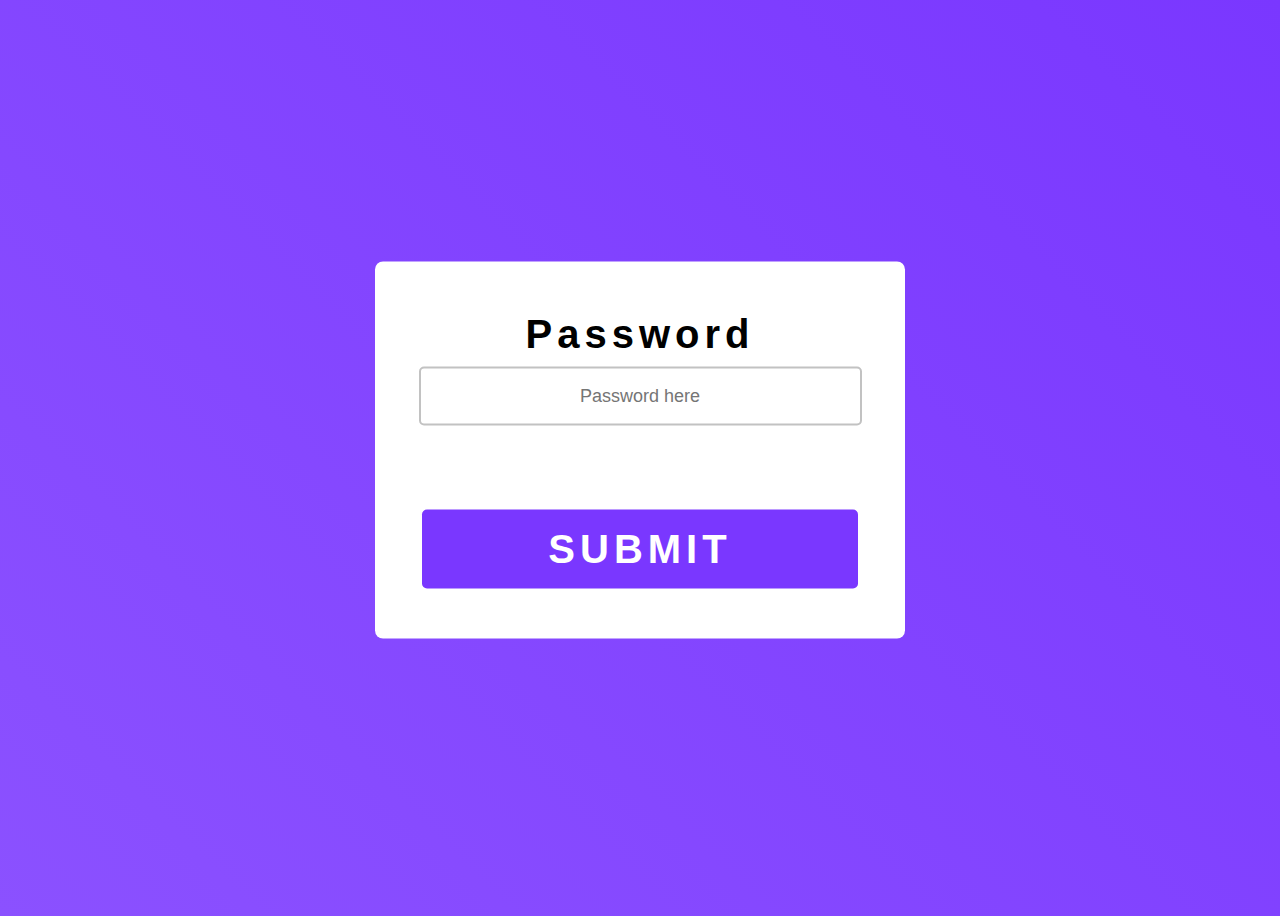
<file: index.html>
<!DOCTYPE html>
<html lang="en">
<head>
    <meta charset="UTF-8">
    <meta name="viewport" content="width=device-width, initial-scale=1.0">
    <title>Authorization Checker</title>
    <link rel="stylesheet" href="style.css">
</head>
<body>
    <form>
        <label for = "password">Password</label>
        <input type ="password" id = "password" required placeholder="Password here"/>
        <h1 id = "message"></h1>
        <p id = "note"></p>
        <input type="button" onclick="check()"  value="SUBMIT"/>
    </form>
    <script src="2FullAuthor.js"></script>
</body>
</html>
</file>
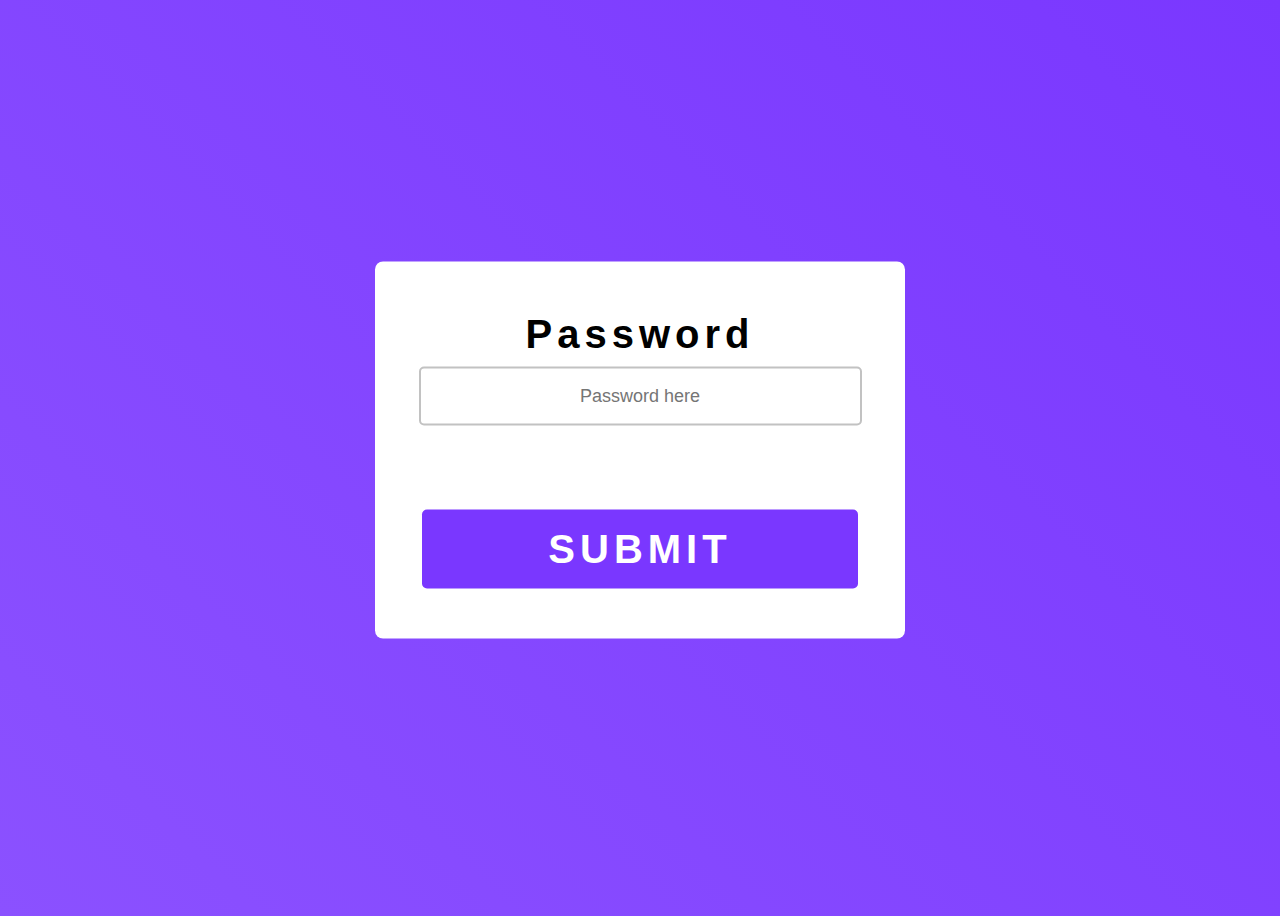
<file: 2index.html>
<!DOCTYPE html>
<html lang="en">
<head>
    <meta charset="UTF-8">
    <meta name="viewport" content="width=device-width, initial-scale=1.0">
    <title>Authorization Checker</title>
    <link rel="stylesheet" href="style.css">
</head>
<body>
    <form>
        <label for = "password">Password</label>
        <input type ="password" id = "password" required placeholder="Password here"/>
        <h1 id = "message"></h1>
        <p id = "note"></p>
        <input type="button" onclick="check()"  value="SUBMIT"/>
    </form>
    <script>
        function check(){
            let password = document.getElementById("password").value;
            let message = document.getElementById("message");
            let note = document.getElementById("note");
            const checkcode = "F451";
            // checkcode is the password of eacher individual [CHANGEABLE]
            console.log(password,message);

        // in this section, function should behave as followed: Enter password and click "submit" | if correct -> redirect user to next page | if incorrect -> user are given loop chance to try until correct
        // program this so when use presses "enter", it submits
            if(password.length != 0){
                if(password == checkcode){
                    message.textContent = "Password match!";
                    message.style.backgroundColor = "#3ae374";
                    note.textContent = "Welcome! Please proceed.";
                    window.location.replace("https://sites.google.com/view/esolibra/study-content/phong-le/private-views-phong");
                    //inside replace() is the link be redirected to
                }
                else{
                    message.textContent = "Password not match!";
                    message.style.backgroundColor = "#ff4d4d";
                    note.textContent = "Please try again";
                }
            }
            else{
                alert("Password empty, enter input a passcode.")
                message.textContent = "";
            }
            
        }
    </script>
    <style>
        body{
            height: 100vh;
            font-family: "Poppins", sans-serif;
            background: linear-gradient(
                45deg,
                #8b51ff,
                #7a37ff
            );
        }
        form{
            background-color: #fff;
            width: 450px;
            padding: 50px 40px;
            position: absolute;
            transform: translate(-50%, -50%);
            top: 50%;
            left: 50%;
            border-radius: 8px;
            font-size: 40px;
            text-align: center;
            letter-spacing: 5px;
        }
        label{
            font-weight: bold;
            color: black;
        }
        input{
            width: 90%;
            margin-top: 10px;
            padding: 17px;
            border-radius: 5px;
            outline: none;
            color: rgb(3, 0, 17);
        }
        #password{
            margin-bottom: 5px;
            text-align: center;
            font-size: large;
        }
        input[type="password"]{
            border: 2px solid #c2c2c2;
        }
        input[type="button"]{
            background-color: #7a37ff;
            border: none;
            color: #fff;
            font-weight: bold;
            font-size: 40px;
            letter-spacing: 5px;
            cursor: pointer;
            margin-top: 10px;
            width: 97%;
        }
        h1{
            font-size: 35px;
            text-align: center;
            margin: 15px 0;
            border-radius: 10px;
            display: inline-block;
            color: #fff;
            padding: 5px 20px;
            width: 88%;
        }
        p{
            font-size: 20px;
            letter-spacing: normal;
            display: block;
            color: black;
            text-align: center;
        }
    </style>
</body>
</html>
</file>
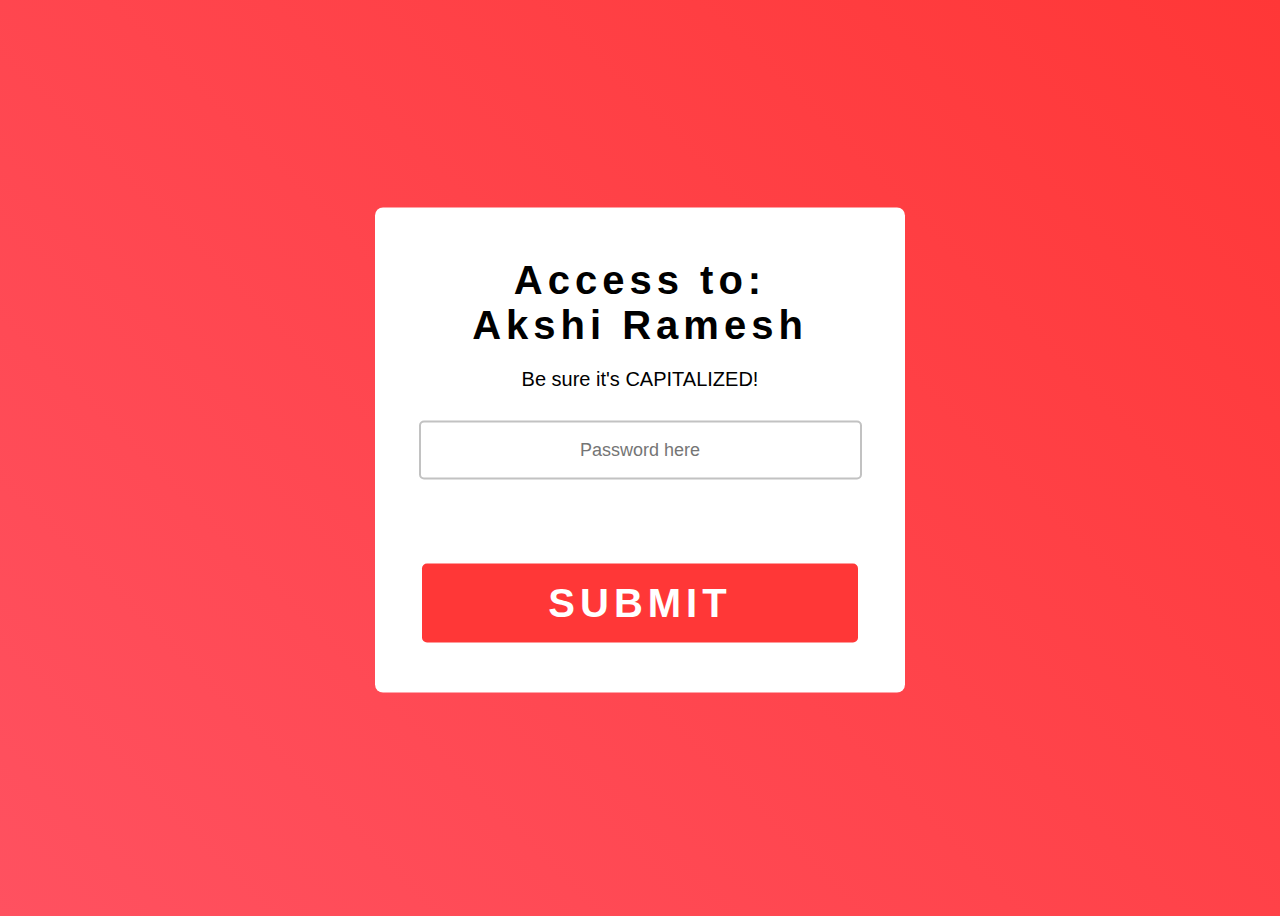
<file: AkshiRa Autho.html>
<!DOCTYPE html>
<html lang="en">
<head>
    <meta charset="UTF-8">
    <meta name="viewport" content="width=device-width, initial-scale=1.0">
    <title>Authorization Checker</title>
    <link rel="stylesheet" href="style.css">
</head>
<body>
    <form>
        <label for = "password">Access to:<br>Akshi Ramesh</label> <!--access to "name" [CHANGEABLE]-->
        <p>Be sure it's CAPITALIZED!</p>
        <input type ="password" id = "password" required placeholder="Password here"/>
        <h1 id = "message"></h1>
        <p id = "note"></p>
        <p id = "incorrectnote"></p>
        <input type="button" onclick="check()"  value="SUBMIT"/>
    </form>
    <script>
        function check(){
            let password = document.getElementById("password").value;
            let message = document.getElementById("message");
            let note = document.getElementById("note");
            let innote = document.getElementById("incorrectnote");
            const checkcode = "A208"; // checkcode is the password of eacher individual [CHANGEABLE]
            console.log(password,message);

        // in this section, function should behave as followed: Enter password and click "submit" | if correct -> redirect user to next page | if incorrect -> user are given loop chance to try until correct
        // program this so when use presses "enter", it submits

            if(password.length != 0){
                if(password == checkcode){
                    message.textContent = "Password match!";
                    message.style.backgroundColor = "#3ae374";
                    note.textContent = "Welcome! Please wait.";
                    window.location.replace("https://sites.google.com/view/esolibra/study-content/akshi-ramesh/private-views-akshi"); //link that it will be directed upon clicking [CHANGEABLE]
                    //inside replace() is the link be redirected to
                }
                else{
                    message.textContent = "Password not match!";
                    message.style.backgroundColor = "#ff4d4d";
                    note.textContent = "Please try again.";
                    innote.textContent = "Capitalized? Correct Owner's passcode?";
                }
            }
            else{
                alert("Password empty, enter a passcode.")
                message.textContent = "";
            }
            
        }
    </script>
    <style>
        body{
            height: 100vh;
            font-family: "Poppins", sans-serif;
            background: linear-gradient(
                45deg,
                #ff5160, /* [CHANGEABLE] */
                #ff3737 /* [CHANGEABLE] */
            );
        }
        form{
            background-color: #fff;
            width: 450px;
            padding: 50px 40px;
            position: absolute;
            transform: translate(-50%, -50%);
            top: 50%;
            left: 50%;
            border-radius: 8px;
            font-size: 40px;
            text-align: center;
            letter-spacing: 5px;
        }
        label{
            font-weight: bold;
            color: black;
        }
        input{
            width: 90%;
            margin-top: 10px;
            padding: 17px;
            border-radius: 5px;
            outline: none;
            color: rgb(3, 0, 17);
        }
        #password{
            margin-bottom: 5px;
            text-align: center;
            font-size: large;
        }
        input[type="password"]{
            border: 2px solid #c2c2c2;
        }
        input[type="button"]{
            background-color: #ff3737; /* [CHANGEABLE] */
            border: none;
            color: #fff;
            font-weight: bold;
            font-size: 40px;
            letter-spacing: 5px;
            cursor: pointer;
            margin-top: 10px;
            width: 97%;
        }
        h1{
            font-size: 35px;
            text-align: center;
            margin: 15px 0;
            border-radius: 10px;
            display: inline-block;
            color: #fff;
            padding: 5px 20px;
            width: 88%;
        }
        p{
            font-size: 20px;
            letter-spacing: normal;
            display: block;
            color: black;
            text-align: center;
        }
    </style>
</body>
</html>
</file>
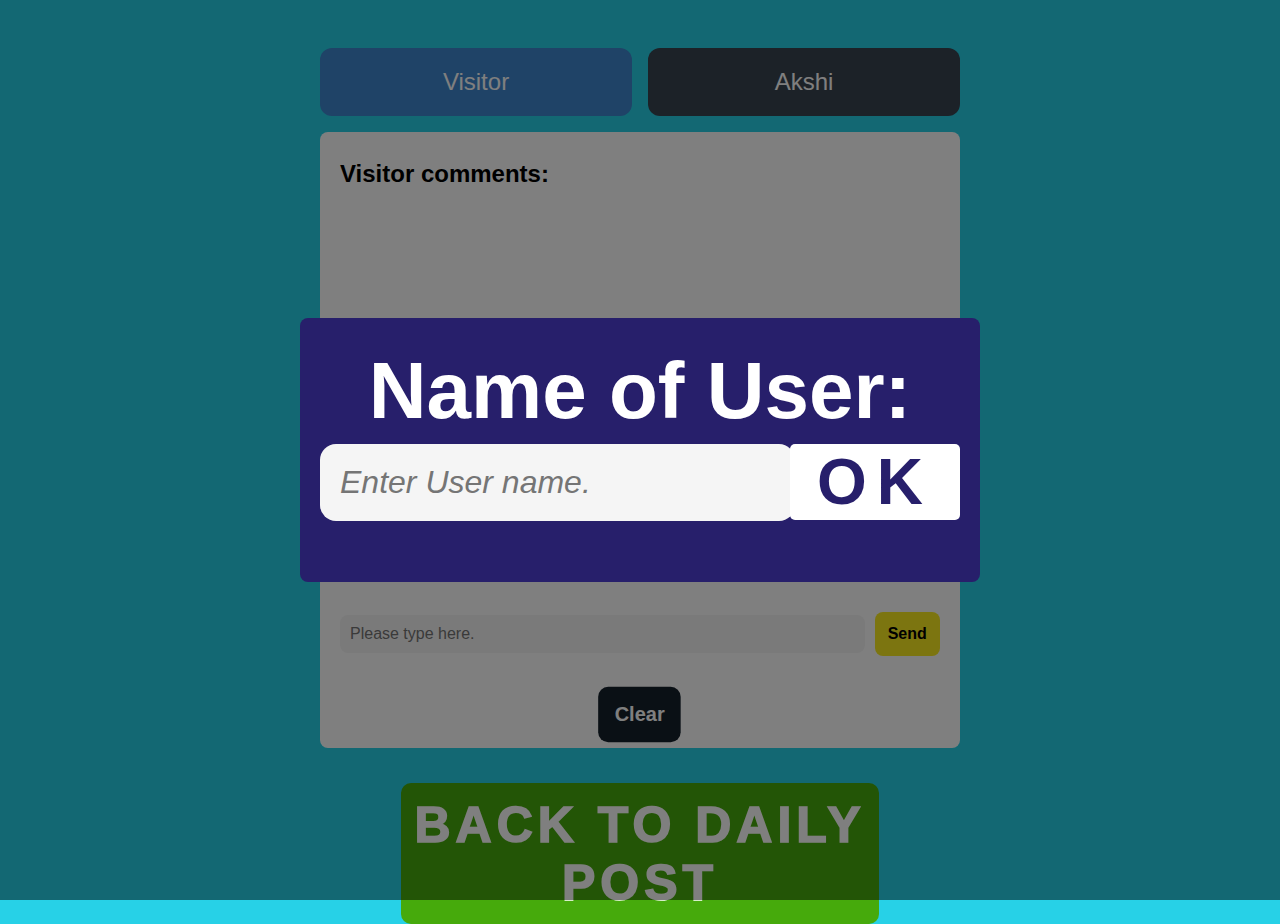
<file: AkshiRa-FullChatboxHTML.html>
<!DOCTYPE html>
<html lang="en">
<head>
    <meta charset="UTF-8">
    <meta name="viewport" content="width=device-width, initial-scale=1.0">
    <title>Akshi Chatroom</title> <!--[CHANGEABLE]-->
</head>


<body> <!--Owner states the person who posts their post|Visitor states any users entering the chat-->
    <div id="labname">
        <form class="visitname" id="popname">
            <h1 id="visittitle">Name of User:</h1>
            <input type="text" id="visitorname" name="namecheck" required placeholder="Enter User name."/>
            <button type="submit" id="visitconf">OK</button>
        </form>
    </div>


    <div class = "person-selector">
        <button class = "button person-selector-button active-person" id = "visitor-selector">Visitor</button> <!-- active-person states who will appear first when load this website-->
        <button class = "button person-selector-button" id = "owner-selector">Akshi</button><!--[CHANGEABLE]-->
    </div>
    <div class = "chat-container">
        <h2 class = "chat-header">Visitor comments:</h2> <!--when first loaded, the heading in chatbox appears and will change after switching, [CHANGEABLE]-->
        <div class = "chat-messages">
        </div>
        <form class="chat-input-form">
            <input type="text" class="chat-input" required placeholder = "Please type here." id="inputtext"/> <!--this will show whats in the chat for the first time and will change in .js [CHANGEABLE]-->
            <button type = "submit" class = "button send-button">Send</button> <!--[CHANGEABLE]-->
        </form>
        <button class ="button clear-chat-button">Clear</button> <!--[CHANGEABLE]-->
    </div>
    <form id = "checkform">
        <label for = "passcheck" id="checklab">!Confirmation!</label><br>
        <h1 id="checkmess">This is restricted Access! Enter Personal's Password to message as Owner.</h1>
        <p id="conmess">Reset page if you want to return as Visitor.</p>
        <input type="password" id = "passcheck" required placeholder="Password"/><br>
        <input type="button" id ="passcon" onclick="pop()" value="SUBMIT"/>
    <!--    <input type="button" id = "passbac" onclick="bac()" value="BACK"/>
    I dont bloody know why is this BACK button so hard but i'll leave it be. Initially, it should remove the popup and users are forced to use Visitor only.-->
    </form>
    <form>
        <div class="button-container">
            <button type="button" onclick="bac()" id="backing">BACK TO DAILY POST</button>
        </div>
    </form>

    <script>
        //variables functions
        //below contains probably alot, i mean ALOT, of unused variables due to suffering amount of testings, feel free to remove if they're not conflicting
        const ownerSelectorBtn = document.querySelector('#owner-selector')
        const visitorSelectorBtn = document.querySelector('#visitor-selector')
        const chatHeader = document.querySelector('.chat-header')
        const chatMessages = document.querySelector('.chat-messages')
        const chatInputForm = document.querySelector('.chat-input-form')
        const chatInput = document.querySelector('.chat-input')
        const clearChatBtn = document.querySelector('.clear-chat-button')
        const passcon = document.getElementById('passcon')
        const form = document.getElementById('checkform')
        const passbac = document.getElementById('passbac')
        const ok = document.getElementById('visitconf')
        const labname = document.getElementById('labname')

        let conf = "cheese" //[CHANGEABLE]

        //this will label name of user upon entering the chatbox, i don't know how i did it but just take it! 'usern' will labels as 'visitor'
        labname.addEventListener('submit', (e) => {
            e.preventDefault()
            const namecheck = e.target.namecheck.value
            let usern = updateMessageSender(namecheck)
            labname.style.display = "none"
        })

        // text memories stored for reload
        // this will change where it store, a way to store individually [CHANGEABLE]
        const Akshimessages = JSON.parse(localStorage.getItem('Akshimessages')) || []


        // ${X} means variable mentioned, this states that X is a variable being classified whether it is Owner or Visitor in order to change color in this context
        // Since i can't change statement "if username === true then blue bg" so i did reverse by "if owner === true then blue bg"
        //[CHANGEABLE]
        const createChatMessageElement = (message) => `
        <div class="message ${message.sender === `Akshi Ramesh` ? 'blue-bg' : 'gray-bg'}"> 
            <div class="message-sender">${message.sender}</div>
            <div class="message-text">${message.text}</div>
            <div class="message-timestamp">${message.timestamp}</div>
        </div>
        `
        //this keeps memories texts after reload
        window.onload = () => {
        Akshimessages.forEach((message) => { //[CHANGEABLE]
            chatMessages.innerHTML += createChatMessageElement(message)
        })
        }
        // if let messageSender = Owner, it will stuck as Owner for both in comment
        let messageSender = 'Visitor'
        // this part follows up and replace any current text found in html with given text such as placeholder and header.
        const updateMessageSender = (name) => {
        messageSender = name
        chatHeader.innerText = `${messageSender} comments:`
        chatInput.placeholder = `Please type here.`

        if (name === 'Akshi Ramesh') {//[CHANGEABLE]
            ownerSelectorBtn.classList.add('active-person')
            visitorSelectorBtn.classList.remove('active-person')
        }
        if (name === 'Visitor') {
            visitorSelectorBtn.classList.add('active-person')
            ownerSelectorBtn.classList.remove('active-person')
        }

        /* auto-focus the input field */
        chatInput.focus()
        }



        function pop(){
            let passcheck = document.getElementById('passcheck').value
            let confirmnote = document.getElementById("conmess")
            console.log(passcheck,confirmnote);
            if(passcheck != 0){
                if(passcheck === conf){
                    form.style.display = "none"
                    updateMessageSender('Akshi Ramesh') //[CHANGEABLE]
                }
                else{
                    confirmnote.textContent = "Incorrect! Please try again; or reset the web page to return as Visitor."
                }
            }
        }
        // the function is not working, i don't know why, i don't know how, but i know i don't have the mind to fix this abomination. Function should "bring user back to Visitor text"
        /*function bac(){
            const updateMessageSender = (name) => {
            name = 'Visitor';
            chatHeader.innerText = `${messageSender} comments:`
            chatInput.placeholder = `Please type here.`
            if (name === 'Visitor') {
                visitorSelectorBtn.classList.add('active-person')
                ownerSelectorBtn.classList.remove('active-person')
            }
            }
        }*/

        //when on clicked, move to that message side
        ownerSelectorBtn.onclick = ownerSelectorBtn.addEventListener("click", event => {
            if(form.style.display === "block"){
                if(passcon.onclick){
                    passcheck.reset();
                    form.style.display = "none";
                    call(pop())
                }
                // NOT BLOOOOOOOODDDDDDDDDYYYYYYYY WORKING!!!!!!!!!!!!!!!!!!!!!!!!!!!!!!!!!!!!
                //if(passbac.onclick){
                //    form.style.display = "none";
                //    call(bac())
                //}
            }
            else{
                form.style.display ="block";
            }
        });
        visitorSelectorBtn.onclick = () => updateMessageSender('Visitor')

        const sendMessage = (e) => {
        e.preventDefault()
        // hour12 gives time in am/pm local time
        const timestamp = new Date().toLocaleString('en-US', { day: 'numeric', month: 'numeric', year:"numeric", hour:"numeric", minute:"numeric", hour12: false})

        const message = {
            sender: messageSender,
            text: chatInput.value,
            timestamp
        }

        /* Save message to local storage */
        Akshimessages.push(message)//[CHANGEABLE]
        localStorage.setItem('Akshimessages', JSON.stringify(Akshimessages)) //first is keyname, second is value [CHANGEABLE]

        /* Add message to DOM */
        chatMessages.innerHTML += createChatMessageElement(message)

        /* Clear input field */
        chatInputForm.reset()

        /*  Scroll to bottom of chat messages */
        chatMessages.scrollTop = chatMessages.scrollHeight
        }

        chatInputForm.addEventListener('submit', sendMessage)
        //clearing function - this part will be removed!!!!!!!!!!
        clearChatBtn.addEventListener('click', () => {
        localStorage.clear()
        chatMessages.innerHTML = ''
        })

        function bac(){
            window.location.replace("https://sites.google.com/view/esolibra/daily-post")
        }

    </script>
    <style>
        body {
            background-color: #27d1e7; /* this is overlayed*/
            /*background-image: url(Slide2.PNG);*/
            background-size: cover;
        }

        #labname{
        position: fixed; /* Sit on top of the page content */
        width: 100%; /* Full width (cover the whole page) */
        height: 100%; /* Full height (cover the whole page) */
        top: 0;
        left: 0;
        right: 0;
        bottom: 0;
        background-color: rgba(0,0,0,0.5); /* Black background with opacity */
        z-index: 2; /* Specify a stack order in case you're using a different order for other elements */
        display: block;
        }
        #popname{
        position: absolute;
        background: #271f6b;
        font-family: 'Roboto', sans-serif;
        width: 50%;
        border-radius: 0.5em;
        padding: 0.5em 1.25em;
        height: 15.5em;
        top: 0;
        left: 0;
        right: 0;
        bottom: 0;
        margin-top: auto;
        margin-bottom: auto;
        margin-left: auto;
        margin-right: auto;
        }
        #visittitle{
            font-size: 80px;
            text-align: center;
            color: #fff;
            margin-top: 3%;
            margin-bottom: 1%;
        }
        #visitorname{
        padding: 0.625em;
        border: none;
        border-radius: 0.5em;
        background-color: #f5f5f5;
        color: #333;
        font-size: 2em;
        font-style: italic;
        width: 64%;
        flex-grow: 1;
        position: absolute;
        margin: auto;
        }
        #visitconf{
        background-color: #ffffff;
        width: 25%;
        border: none;
        border-radius: 5px;
        color: #271f6b;
        font-size: 4em;
        letter-spacing: 10px;
        font-weight: bold;
        position: absolute;
        right: 20px;
        cursor: pointer;
        }

        #visitconf:after{
            content: "";
            background: #ffffff;
            border-radius: 5px;
            display: block;
            position: absolute;
            left: 20px;
            bottom: 0px;
            padding-top: 30%;
            padding-left: 100%;
            margin-left: -20px !important;
            margin-top: -30%;
            opacity: 0;
            transition: all 0.6s
        }

        #visitconf:active:after {
            padding: 0;
            margin: 0;
            opacity: 1;
            transition: 0s
        }

        .button {
        border: none;
        padding: 0.825em;
        border-radius: 0.5em;
        cursor: pointer;
        }

        .button:hover {
        filter: brightness(0.9);
        }

        .button:active {
        transform: translateY(2px);
        }

        .person-selector {
        display: flex;
        justify-content: center;
        gap: 1em;
        margin: 3em auto 1em;
        max-width: 40em;
        }

        .person-selector-button {
        width: 100%;
        background-color: #384450;
        color: #fff;
        font-size: x-large;
        }

        .active-person {
        background: #3e86ce;
        }

        .chat-container {
        background: #ffffff;
        font-family: 'Roboto', sans-serif;
        border-radius: 0.5em;
        padding: 0.5em 1.25em;
        margin: auto;
        max-width: 37.5em;
        height: 37.5em;
        }

        .chat-header {
        margin-bottom: 1em;
        color: #000000;
        }

        .chat-header h2 {
        font-size: 1.25em;
        font-weight: bold;
        }

        .chat-messages {
        height: 23em;
        overflow-y: scroll;
        }

        .chat-messages::-webkit-scrollbar {
        display: none;
        }

        .message {
        padding: 0.625em;
        border-radius: 1em;
        margin-bottom: 0.625em;
        display: flex;
        flex-direction: column;
        color: #fff;
        }

        .message-sender {
        font-weight: bold;
        margin-bottom: 0.31em;
        }

        .message-text {
        font-size: 1em;
        margin-bottom: 0.31em;
        word-wrap: break-word;
        font-family: serif;
        font-size: larger;
        }

        .message-timestamp {
        font-size: 0.75em;
        text-align: right;
        }

        .blue-bg {
        background-color: #3e86ce;
        }

        .gray-bg {
        background-color: #3d5365;
        }

        .chat-input-form {
        display: flex;
        align-items: center;
        margin-top: 2em;
        gap: 0.625em;
        }

        .chat-input {
        padding: 0.625em;
        border: none;
        border-radius: 0.5em;
        background-color: #f5f5f5;
        color: #333;
        font-size: 1em;
        flex-grow: 1;
        }

        .send-button {
        background-color: #f8ea20;
        color: #000000;
        font-size: 1em;
        font-weight: bold;
        }
        .send-button:hover{
        background-color: #645e0f;
        color: #faea56;
        }

        .clear-chat-button {
        display: block;
        color: #fff;
        background-color: #15202b;
        margin: 3em auto;
        font-weight: bold;
        transform: scale(1.5);
        }
        .clear-chat-button:hover{
            background-color: #ffffff;
            color: #060d14;
        }
        #checkform{
            display: none;
            position: absolute;
            background: #eede52;
            font-family: 'Roboto', sans-serif;
            border-radius: 0.5em;
            padding: 7em 1.25em;
            margin: auto;
            max-width: 37.5em;
            height: 34.5em;
            top:0px;
            left:0px;
            bottom: 120px;
            right:0px;
        }
        #checklab{
            color: #000000;
            font-size: 5em;
            font-weight: bolder;
            letter-spacing: 5px;
            text-align: center;
        }
        #checkmess{
            color: #000000;
            font-size: 2em;
            font-weight: bolder;
            letter-spacing: 5px;
            text-align: center;
            margin-top: 20px;
            margin-bottom: 40px;
        }
        #passcheck{
            padding: 1em;
            text-align: center;
            border: none;
            border-radius: 0.5em;
            background-color: #f5f5f5;
            color: #333;
            font-size: 2em;
            flex-grow: 1; 
            width: 90%;
            margin-top: 75px;
        }
        #passcon{
            padding: 0.25em;
            width: 60%;
            border-radius: 0.5em;
            border-width: 10px;
            border-color: #000000;
            background-color: #eede52;
            color: #000000;
            font-size: 50px;
            font-weight: bolder;
            cursor: pointer;
            letter-spacing: 10px;
            display: flex;
            margin: auto;
            margin-top: 2%;
        }
        #passcon:hover{
            padding: 0.25em;
            width: 60%;
            border-radius: 0.5em;
            border-width: 10px;
            border-color: #eede52;
            background-color: #635b14;
            color: #eede52;
            font-size: 50px;
            font-weight: bolder;
            cursor: pointer;
            letter-spacing: 10px;
            display: flex;
            margin: auto;
            margin-top: 2%;
        }
        #conmess{
            text-align: center;
            color: #000000;
            font-weight: bold;
            font-size: 1em;
            letter-spacing: 2px;
        }
        #backing{
            padding: 0.25em;
            width: 37.4%;
            border-radius: 10px;
            border: none;
            background-color: #46aa0c;
            color: #ffffff;
            font-size: 50px;
            font-weight: 1000;
            cursor: pointer;
            letter-spacing: 5px;
            display: flex;
            position: absolute;
            top: 87%;
            right: 31.3%;
            transition-duration: 0.2s;

        }
        #backing:hover{
            opacity: 0.7;
        }
    </style>
</body>
</html>
</file>
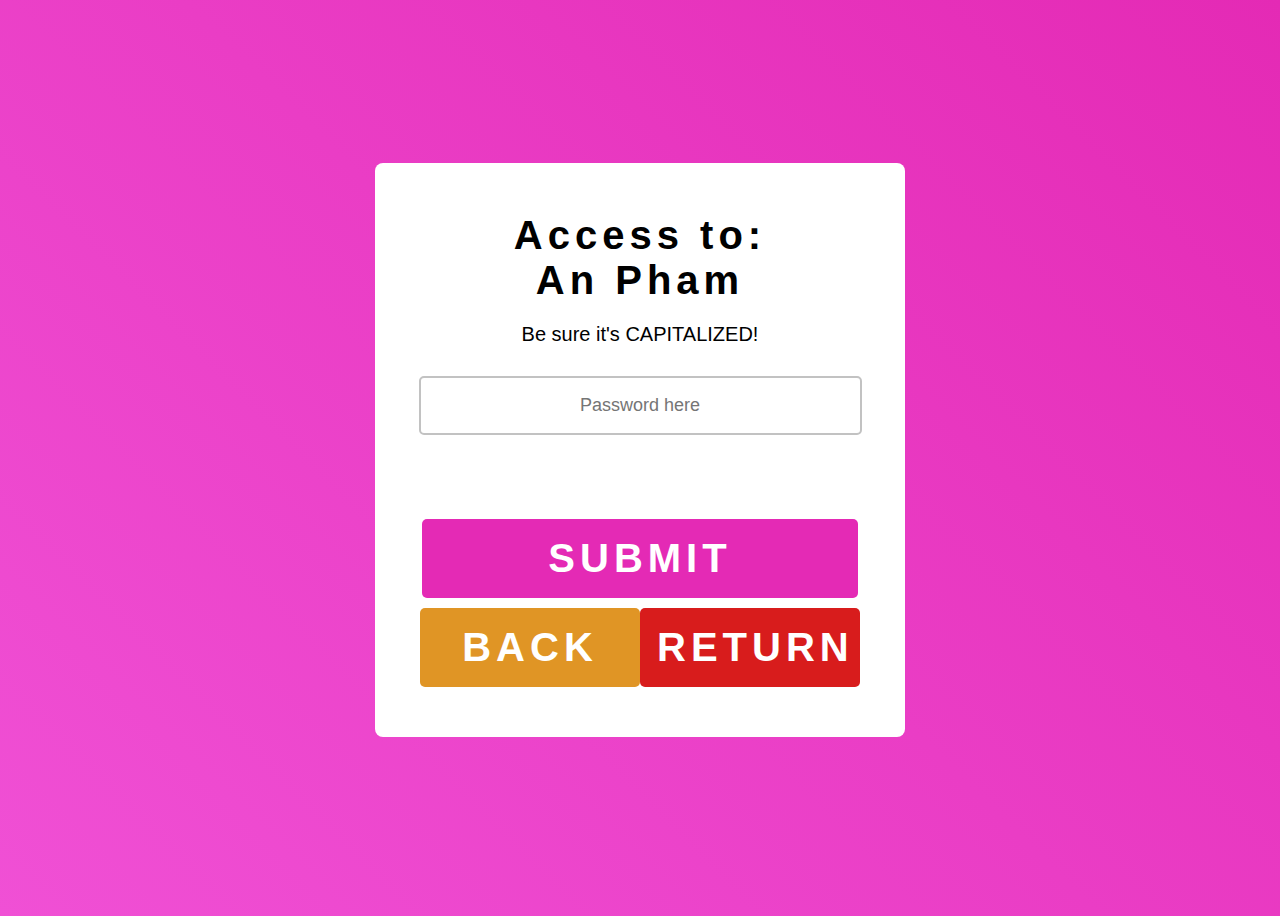
<file: AnPh Autho.html>
<!DOCTYPE html>
<html lang="en">
<head>
    <meta charset="UTF-8">
    <meta name="viewport" content="width=device-width, initial-scale=1.0">
    <title>Authorization Checker</title>
    <link rel="stylesheet" href="style.css">
</head>
<body>
    <!--6 Locations is CHANGEABLE:  Label |    checkcode |     window.location.replace() |     2 backbround colors |       button color-->
    <form>
        <label for = "password">Access to:<br>An Pham</label> <!--access to "name" [CHANGEABLE]-->
        <p>Be sure it's CAPITALIZED!</p>
        <input type ="password" id = "password" required placeholder="Password here"/>
        <h1 id = "message"></h1>
        <p id = "note"></p>
        <p id = "incorrectnote"></p>
        <input type="button" onclick="check()"  value="SUBMIT"/>
        <div class="button-container">
            <input type="button" onclick = "bac()" value="BACK" id = "back"/>
            <input type="button" onclick = "ret()" value="RETURN" id= "return"/>
        </div>
    </form>
    <script>
        alert("Pressing ENTER to submit is unvailable, please use SUBMIT button. Thank you!");
        function check(){
            let password = document.getElementById("password").value;
            let message = document.getElementById("message");
            let note = document.getElementById("note");
            let innote = document.getElementById("incorrectnote");
            const checkcode = "22O3"; // checkcode is the password of eacher individual [CHANGEABLE]    !NO PASSCODE!
            console.log(password,message);

        // in this section, function should behave as followed: Enter password and click "submit" | if correct -> redirect user to next page | if incorrect -> user are given loop chance to try until correct
        // program this so when use presses "enter", it submits

            if(password.length != 0){
                if(password == checkcode){
                    message.textContent = "Password match!";
                    message.style.backgroundColor = "#3ae374";
                    note.textContent = "Welcome! Please wait.";
                    window.location.replace("https://sites.google.com/view/esolibra/study-content/an-pham/22o3-an"); //link that it will be directed upon clicking [CHANGEABLE]
                    //inside replace() is the link be redirected to
                }
                else{
                    message.textContent = "Password not match!";
                    message.style.backgroundColor = "#ff4d4d";
                    note.textContent = "Please try again.";
                    innote.textContent = "Capitalized? Correct Owner's passcode?";
                }
            }
            else{
                alert("Password empty, enter a passcode.")
                message.textContent = "";
            }
        }
        function bac(){
            window.location.replace("https://sites.google.com/view/esolibra/study-content");
        }
        function ret(){
            window.location.replace("https://sites.google.com/view/esolibra/home");
        }
    </script>
    <style>
        body{
            height: 100vh;
            font-family: "Poppins", sans-serif;
            background: linear-gradient(
                45deg,
                #f050d5, /* [CHANGEABLE] */
                #e42ab5 /* [CHANGEABLE] */
            );
        }
        form{
            background-color: #fff;
            width: 450px;
            padding: 50px 40px;
            position: absolute;
            transform: translate(-50%, -50%);
            top: 50%;
            left: 50%;
            border-radius: 8px;
            font-size: 40px;
            text-align: center;
            letter-spacing: 5px;
        }
        label{
            font-weight: bold;
            color: black;
        }
        input{
            width: 90%;
            margin-top: 10px;
            padding: 17px;
            border-radius: 5px;
            outline: none;
            color: rgb(3, 0, 17);
        }
        #password{
            margin-bottom: 5px;
            text-align: center;
            font-size: large;
        }
        input[type="password"]{
            border: 2px solid #c2c2c2;
        }
        input[type="button"]{
            background-color: #e42ab5; /* [CHANGEABLE] */
            border: none;
            color: #fff;
            font-weight: bold;
            font-size: 40px;
            letter-spacing: 5px;
            cursor: pointer;
            margin-top: 10px;
            width: 97%;
        }
        input[type="button"]:hover{
            background-color: #6b0e54;
            color: #e42ab5;
        }
        h1{
            font-size: 35px;
            text-align: center;
            margin: 15px 0;
            border-radius: 10px;
            display: inline-block;
            color: #fff;
            padding: 5px 20px;
            width: 88%;
        }
        p{
            font-size: 20px;
            letter-spacing: normal;
            display: block;
            color: black;
            text-align: center;
        }
        .button-container{
            display: table;
            position: relative;
            text-align: center;
            margin: auto;
        }
        #back{
            background-color: rgb(224, 149, 37);
            color: white;
            width: 220px;
        }
        #back:hover{
            background-color: rgb(83, 56, 14);
            color: rgb(224, 190, 39);
            width: 220px;
        }
        #return{
            background-color: rgb(216, 28, 28);
            color:#fff;
            width: 220px;
        }
        #return:hover{
            background-color: rgb(88, 12, 12);
            color:#e73737;
            width: 220px;
        }
    </style>
</body>
</html>
</file>
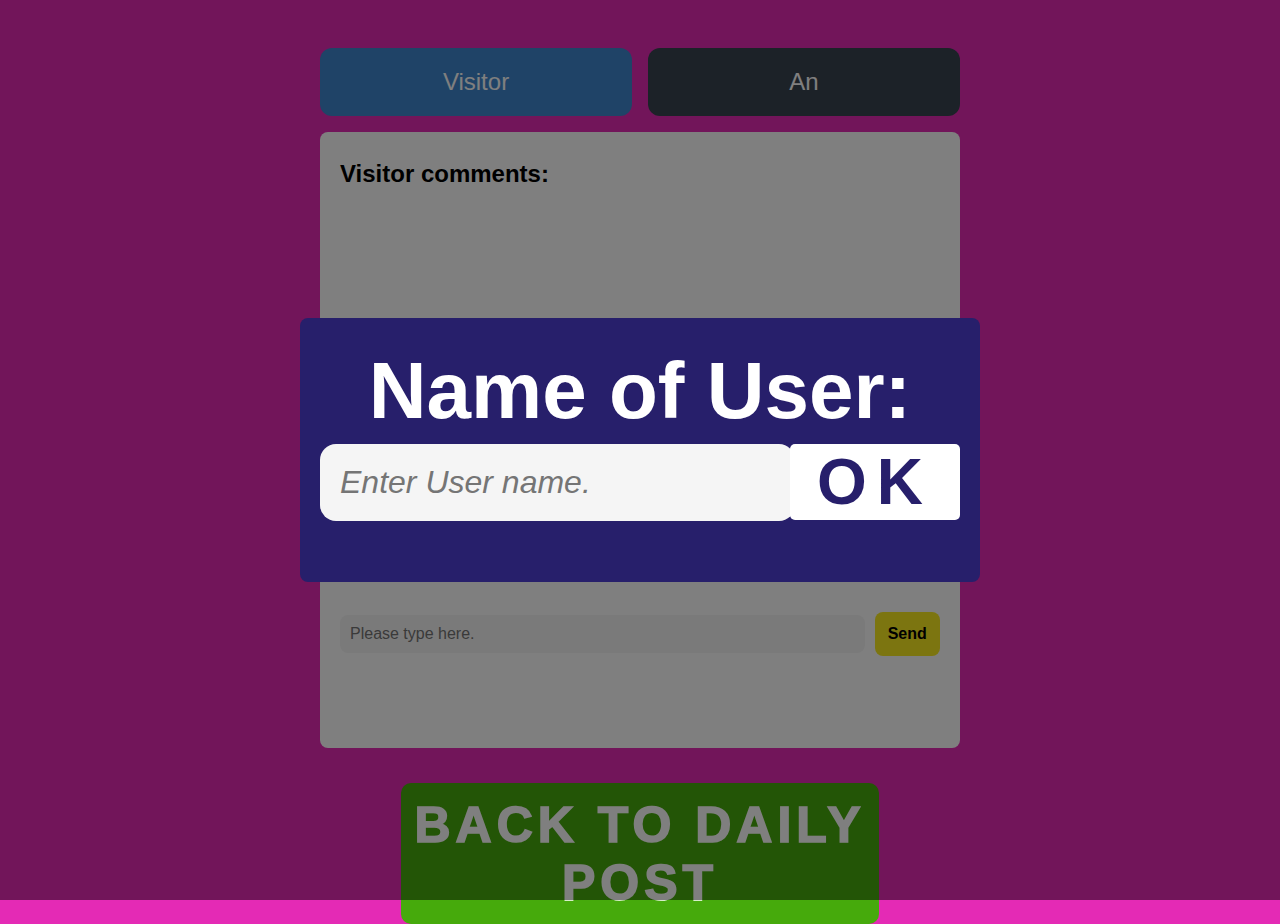
<file: AnPh-FullChatboxHTML.html>
<!DOCTYPE html>
<html lang="en">
<head>
    <meta charset="UTF-8">
    <meta name="viewport" content="width=device-width, initial-scale=1.0">
    <title>An Chatroom</title> <!--[CHANGEABLE]-->
</head>


<body> <!--Owner states the person who posts their post|Visitor states any users entering the chat-->
    <div id="labname">
        <form class="visitname" id="popname">
            <h1 id="visittitle">Name of User:</h1>
            <input type="text" id="visitorname" name="namecheck" required placeholder="Enter User name."/>
            <button type="submit" id="visitconf">OK</button>
        </form>
    </div>


    <div class = "person-selector">
        <button class = "button person-selector-button active-person" id = "visitor-selector">Visitor</button> <!-- active-person states who will appear first when load this website-->
        <button class = "button person-selector-button" id = "owner-selector">An</button><!--[CHANGEABLE]-->
    </div>
    <div class = "chat-container">
        <h2 class = "chat-header">Visitor comments:</h2> <!--when first loaded, the heading in chatbox appears and will change after switching, [CHANGEABLE]-->
        <div class = "chat-messages">
        </div>
        <form class="chat-input-form">
            <input type="text" class="chat-input" required placeholder = "Please type here." id="inputtext"/> <!--this will show whats in the chat for the first time and will change in .js [CHANGEABLE]-->
            <button type = "submit" class = "button send-button">Send</button> <!--[CHANGEABLE]-->
        </form>
        <!--<button class ="button clear-chat-button">Clear</button> [CHANGEABLE]-->
    </div>
    <form id = "checkform">
        <label for = "passcheck" id="checklab">!Confirmation!</label><br>
        <h1 id="checkmess">This is restricted Access! Enter Personal's Password to message as Owner.</h1>
        <p id="conmess">Reset page if you want to return as Visitor.</p>
        <input type="password" id = "passcheck" required placeholder="Password"/><br>
        <input type="button" id ="passcon" onclick="pop()" value="SUBMIT"/>
    <!--    <input type="button" id = "passbac" onclick="bac()" value="BACK"/>
    I dont bloody know why is this BACK button so hard but i'll leave it be. Initially, it should remove the popup and users are forced to use Visitor only.-->
    </form>
    <form>
        <div class="button-container">
            <button type="button" onclick="bac()" id="backing">BACK TO DAILY POST</button>
        </div>
    </form>

    <script>
        //variables functions
        //below contains probably alot, i mean ALOT, of unused variables due to suffering amount of testings, feel free to remove if they're not conflicting
        const ownerSelectorBtn = document.querySelector('#owner-selector')
        const visitorSelectorBtn = document.querySelector('#visitor-selector')
        const chatHeader = document.querySelector('.chat-header')
        const chatMessages = document.querySelector('.chat-messages')
        const chatInputForm = document.querySelector('.chat-input-form')
        const chatInput = document.querySelector('.chat-input')
        const clearChatBtn = document.querySelector('.clear-chat-button')
        const passcon = document.getElementById('passcon')
        const form = document.getElementById('checkform')
        const passbac = document.getElementById('passbac')
        const ok = document.getElementById('visitconf')
        const labname = document.getElementById('labname')

        let conf = "horse" //[CHANGEABLE]

        //this will label name of user upon entering the chatbox, i don't know how i did it but just take it! 'usern' will labels as 'visitor'
        labname.addEventListener('submit', (e) => {
            e.preventDefault()
            const namecheck = e.target.namecheck.value
            let usern = updateMessageSender(namecheck)
            labname.style.display = "none"
        })

        // text memories stored for reload
        // this will change where it store, a way to store individually [CHANGEABLE]
        const Anmessages = JSON.parse(localStorage.getItem('Anmessages')) || []


        // ${X} means variable mentioned, this states that X is a variable being classified whether it is Owner or Visitor in order to change color in this context
        // Since i can't change statement "if username === true then blue bg" so i did reverse by "if owner === true then blue bg"
        //[CHANGEABLE]
        const createChatMessageElement = (message) => `
        <div class="message ${message.sender === `An Pham` ? 'blue-bg' : 'gray-bg'}"> 
            <div class="message-sender">${message.sender}</div>
            <div class="message-text">${message.text}</div>
            <div class="message-timestamp">${message.timestamp}</div>
        </div>
        `
        //this keeps memories texts after reload
        window.onload = () => {
        Anmessages.forEach((message) => { //[CHANGEABLE]
            chatMessages.innerHTML += createChatMessageElement(message)
        })
        }
        // if let messageSender = Owner, it will stuck as Owner for both in comment
        let messageSender = 'Visitor'
        // this part follows up and replace any current text found in html with given text such as placeholder and header.
        const updateMessageSender = (name) => {
        messageSender = name
        chatHeader.innerText = `${messageSender} comments:`
        chatInput.placeholder = `Please type here.`

        if (name === 'An Pham') {//[CHANGEABLE]
            ownerSelectorBtn.classList.add('active-person')
            visitorSelectorBtn.classList.remove('active-person')
        }
        if (name === 'Visitor') {
            visitorSelectorBtn.classList.add('active-person')
            ownerSelectorBtn.classList.remove('active-person')
        }

        /* auto-focus the input field */
        chatInput.focus()
        }



        function pop(){
            let passcheck = document.getElementById('passcheck').value
            let confirmnote = document.getElementById("conmess")
            console.log(passcheck,confirmnote);
            if(passcheck != 0){
                if(passcheck === conf){
                    form.style.display = "none"
                    updateMessageSender('An Pham') //[CHANGEABLE]
                }
                else{
                    confirmnote.textContent = "Incorrect! Please try again; or reset the web page to return as Visitor."
                }
            }
        }
        // the function is not working, i don't know why, i don't know how, but i know i don't have the mind to fix this abomination. Function should "bring user back to Visitor text"
        /*function bac(){
            const updateMessageSender = (name) => {
            name = 'Visitor';
            chatHeader.innerText = `${messageSender} comments:`
            chatInput.placeholder = `Please type here.`
            if (name === 'Visitor') {
                visitorSelectorBtn.classList.add('active-person')
                ownerSelectorBtn.classList.remove('active-person')
            }
            }
        }*/

        //when on clicked, move to that message side
        ownerSelectorBtn.onclick = ownerSelectorBtn.addEventListener("click", event => {
            if(form.style.display === "block"){
                if(passcon.onclick){
                    passcheck.reset();
                    form.style.display = "none";
                    call(pop())
                }
                // NOT BLOOOOOOOODDDDDDDDDYYYYYYYY WORKING!!!!!!!!!!!!!!!!!!!!!!!!!!!!!!!!!!!!
                //if(passbac.onclick){
                //    form.style.display = "none";
                //    call(bac())
                //}
            }
            else{
                form.style.display ="block";
            }
        });
        visitorSelectorBtn.onclick = () => updateMessageSender('Visitor')

        const sendMessage = (e) => {
        e.preventDefault()
        // hour12 gives time in am/pm local time
        const timestamp = new Date().toLocaleString('en-US', { day: 'numeric', month: 'numeric', year:"numeric", hour:"numeric", minute:"numeric", hour12: false})

        const message = {
            sender: messageSender,
            text: chatInput.value,
            timestamp
        }

        /* Save message to local storage */
        Anmessages.push(message)//[CHANGEABLE]
        localStorage.setItem('Anmessages', JSON.stringify(Anmessages)) //first is keyname, second is value [CHANGEABLE]

        /* Add message to DOM */
        chatMessages.innerHTML += createChatMessageElement(message)

        /* Clear input field */
        chatInputForm.reset()

        /*  Scroll to bottom of chat messages */
        chatMessages.scrollTop = chatMessages.scrollHeight
        }

        chatInputForm.addEventListener('submit', sendMessage)
        //clearing function - this part will be removed!!!!!!!!!!
        clearChatBtn.addEventListener('click', () => {
        localStorage.clear()
        chatMessages.innerHTML = ''
        })

        function bac(){
            window.location.replace("https://sites.google.com/view/esolibra/daily-post")
        }

    </script>
    <style>
        body {
            background-color: #e42ab5; /* this is overlayed*/
            /*background-image: url(Slide6.PNG);*/
            background-size: cover;
        }

        #labname{
        position: fixed; /* Sit on top of the page content */
        width: 100%; /* Full width (cover the whole page) */
        height: 100%; /* Full height (cover the whole page) */
        top: 0;
        left: 0;
        right: 0;
        bottom: 0;
        background-color: rgba(0,0,0,0.5); /* Black background with opacity */
        z-index: 2; /* Specify a stack order in case you're using a different order for other elements */
        display: block;
        }
        #popname{
        position: absolute;
        background: #271f6b;
        font-family: 'Roboto', sans-serif;
        width: 50%;
        border-radius: 0.5em;
        padding: 0.5em 1.25em;
        height: 15.5em;
        top: 0;
        left: 0;
        right: 0;
        bottom: 0;
        margin-top: auto;
        margin-bottom: auto;
        margin-left: auto;
        margin-right: auto;
        }
        #visittitle{
            font-size: 80px;
            text-align: center;
            color: #fff;
            margin-top: 3%;
            margin-bottom: 1%;
        }
        #visitorname{
        padding: 0.625em;
        border: none;
        border-radius: 0.5em;
        background-color: #f5f5f5;
        color: #333;
        font-size: 2em;
        font-style: italic;
        width: 64%;
        flex-grow: 1;
        position: absolute;
        margin: auto;
        }
        #visitconf{
        background-color: #ffffff;
        width: 25%;
        border: none;
        border-radius: 5px;
        color: #271f6b;
        font-size: 4em;
        letter-spacing: 10px;
        font-weight: bold;
        position: absolute;
        right: 20px;
        cursor: pointer;
        }

        #visitconf:after{
            content: "";
            background: #ffffff;
            border-radius: 5px;
            display: block;
            position: absolute;
            left: 20px;
            bottom: 0px;
            padding-top: 30%;
            padding-left: 100%;
            margin-left: -20px !important;
            margin-top: -30%;
            opacity: 0;
            transition: all 0.6s
        }

        #visitconf:active:after {
            padding: 0;
            margin: 0;
            opacity: 1;
            transition: 0s
        }

        .button {
        border: none;
        padding: 0.825em;
        border-radius: 0.5em;
        cursor: pointer;
        }

        .button:hover {
        filter: brightness(0.9);
        }

        .button:active {
        transform: translateY(2px);
        }

        .person-selector {
        display: flex;
        justify-content: center;
        gap: 1em;
        margin: 3em auto 1em;
        max-width: 40em;
        }

        .person-selector-button {
        width: 100%;
        background-color: #384450;
        color: #fff;
        font-size: x-large;
        }

        .active-person {
        background: #3e86ce;
        }

        .chat-container {
        background: #ffffff;
        font-family: 'Roboto', sans-serif;
        border-radius: 0.5em;
        padding: 0.5em 1.25em;
        margin: auto;
        max-width: 37.5em;
        height: 37.5em;
        }

        .chat-header {
        margin-bottom: 1em;
        color: #000000;
        }

        .chat-header h2 {
        font-size: 1.25em;
        font-weight: bold;
        }

        .chat-messages {
        height: 23em;
        overflow-y: scroll;
        }

        .chat-messages::-webkit-scrollbar {
        display: none;
        }

        .message {
        padding: 0.625em;
        border-radius: 1em;
        margin-bottom: 0.625em;
        display: flex;
        flex-direction: column;
        color: #fff;
        }

        .message-sender {
        font-weight: bold;
        margin-bottom: 0.31em;
        }

        .message-text {
        font-size: 1em;
        margin-bottom: 0.31em;
        word-wrap: break-word;
        font-family: serif;
        font-size: larger;
        }

        .message-timestamp {
        font-size: 0.75em;
        text-align: right;
        }

        .blue-bg {
        background-color: #3e86ce;
        }

        .gray-bg {
        background-color: #3d5365;
        }

        .chat-input-form {
        display: flex;
        align-items: center;
        margin-top: 2em;
        gap: 0.625em;
        }

        .chat-input {
        padding: 0.625em;
        border: none;
        border-radius: 0.5em;
        background-color: #f5f5f5;
        color: #333;
        font-size: 1em;
        flex-grow: 1;
        }

        .send-button {
        background-color: #f8ea20;
        color: #000000;
        font-size: 1em;
        font-weight: bold;
        }
        .send-button:hover{
        background-color: #645e0f;
        color: #faea56;
        }

        .clear-chat-button {
        display: block;
        color: #fff;
        background-color: #15202b;
        margin: 3em auto;
        font-weight: bold;
        transform: scale(1.5);
        }
        .clear-chat-button:hover{
            background-color: #ffffff;
            color: #060d14;
        }
        #checkform{
            display: none;
            position: absolute;
            background: #eede52;
            font-family: 'Roboto', sans-serif;
            border-radius: 0.5em;
            padding: 7em 1.25em;
            margin: auto;
            max-width: 37.5em;
            height: 34.5em;
            top:0px;
            left:0px;
            bottom: 120px;
            right:0px;
        }
        #checklab{
            color: #000000;
            font-size: 5em;
            font-weight: bolder;
            letter-spacing: 5px;
            text-align: center;
        }
        #checkmess{
            color: #000000;
            font-size: 2em;
            font-weight: bolder;
            letter-spacing: 5px;
            text-align: center;
            margin-top: 20px;
            margin-bottom: 40px;
        }
        #passcheck{
            padding: 1em;
            text-align: center;
            border: none;
            border-radius: 0.5em;
            background-color: #f5f5f5;
            color: #333;
            font-size: 2em;
            flex-grow: 1; 
            width: 90%;
            margin-top: 75px;
        }
        #passcon{
            padding: 0.25em;
            width: 60%;
            border-radius: 0.5em;
            border-width: 10px;
            border-color: #000000;
            background-color: #eede52;
            color: #000000;
            font-size: 50px;
            font-weight: bolder;
            cursor: pointer;
            letter-spacing: 10px;
            display: flex;
            margin: auto;
            margin-top: 2%;
        }
        #passcon:hover{
            padding: 0.25em;
            width: 60%;
            border-radius: 0.5em;
            border-width: 10px;
            border-color: #eede52;
            background-color: #635b14;
            color: #eede52;
            font-size: 50px;
            font-weight: bolder;
            cursor: pointer;
            letter-spacing: 10px;
            display: flex;
            margin: auto;
            margin-top: 2%;
        }
        #conmess{
            text-align: center;
            color: #000000;
            font-weight: bold;
            font-size: 1em;
            letter-spacing: 2px;
        }
        #backing{
            padding: 0.25em;
            width: 37.4%;
            border-radius: 10px;
            border: none;
            background-color: #46aa0c;
            color: #ffffff;
            font-size: 50px;
            font-weight: 1000;
            cursor: pointer;
            letter-spacing: 5px;
            display: flex;
            position: absolute;
            top: 87%;
            right: 31.3%;
            transition-duration: 0.2s;

        }
        #backing:hover{
            opacity: 0.7;
        }
    </style>
</body>
</html>
</file>
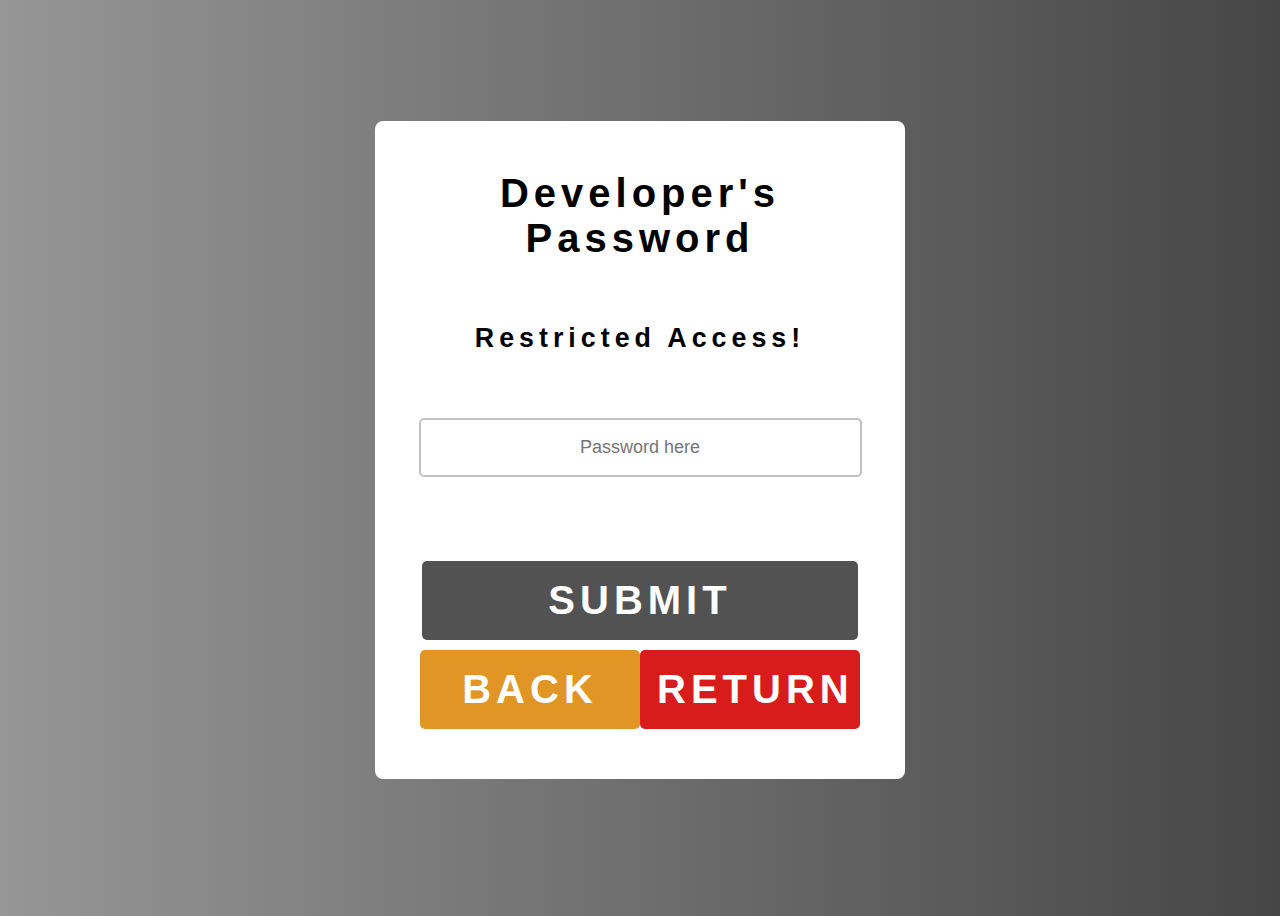
<file: Devcouch.html>
<!DOCTYPE html>
<html lang="en">
<head>
    <meta charset="UTF-8">
    <meta name="viewport" content="width=device-width, initial-scale=1.0">
    <title>Authorization Checker</title>
    <link rel="stylesheet" href="style.css">
</head>
<body>
    <form>
        <label for = "password">Developer's Password</label>
        <h6>Restricted Access!</h6>
        <input type ="password" id = "password" required placeholder="Password here"/>
        <h1 id = "message"></h1>
        <p id = "note"></p>
        <input type="button" onclick="check()"  value="SUBMIT"/>
        <div class="button-container">
            <input type="button" onclick = "bac()" value="BACK" id = "back"/>
            <input type="button" onclick = "ret()" value="RETURN" id= "return"/>
        </div>
    </form>
    <script>
        alert("Pressing ENTER to submit is unvailable, please use SUBMIT button. Thank you!");
        function check(){
            let password = document.getElementById("password").value;
            let message = document.getElementById("message");
            let note = document.getElementById("note");
            const checkcode = "D4v4l0p4r";
            // checkcode is the password of eacher individual [CHANGEABLE]
            console.log(password,message);

        // in this section, function should behave as followed: Enter password and click "submit" | if correct -> redirect user to next page | if incorrect -> user are given loop chance to try until correct
        // program this so when use presses "enter", it submits
            if(password.length != 0){
                if(password == checkcode){
                    message.textContent = "Password match!";
                    message.style.backgroundColor = "#3ae374";
                    note.textContent = "Welcome! Please proceed.";
                    window.location.replace("https://sites.google.com/view/esolibra/dev-couch"); //link that it will be directed upon clicking [CHANGEABLE]
                    //inside replace() is the link be redirected to
                }
                else{
                    message.textContent = "Password not match!";
                    message.style.backgroundColor = "#ff4d4d";
                    note.textContent = "Please try again";
                }
            }
            else{
                alert("Password empty, enter input a passcode.")
                message.textContent = "";
            } 
        }
        
        function bac(){
            window.location.replace("https://sites.google.com/view/esolibra/study-content");
        }
        function ret(){
            window.location.replace("https://sites.google.com/view/esolibra/home");
        }
    </script>
    <style>
        body{
            height: 100vh;
            font-family: "Poppins", sans-serif;
            background: linear-gradient(
                90deg,
                #969696,
                #464646
            );
        }
        form{
            background-color: #fff;
            width: 450px;
            padding: 50px 40px;
            position: absolute;
            transform: translate(-50%, -50%);
            top: 50%;
            left: 50%;
            border-radius: 8px;
            font-size: 40px;
            text-align: center;
            letter-spacing: 5px;
        }
        label{
            font-weight: bold;
            color: black;
        }
        input{
            width: 90%;
            margin-top: 1px;
            padding: 17px;
            border-radius: 5px;
            outline: none;
            color: rgb(3, 0, 17);
        }
        #password{
            margin-bottom: 5px;
            text-align: center;
            font-size: large;
        }
        input[type="password"]{
            border: 2px solid #c2c2c2;
        }
        input[type="button"]{
            background-color: #525252;
            border: none;
            color: #fff;
            font-weight: bold;
            font-size: 40px;
            letter-spacing: 5px;
            cursor: pointer;
            margin-top: 10px;
            width: 97%;
        }
        input[type="button"]:hover{
            background-color: #2e2e2e;
            color: #000000;
        }
        h1{
            font-size: 35px;
            text-align: center;
            margin: 15px 0;
            border-radius: 10px;
            display: inline-block;
            color: #fff;
            padding: 5px 20px;
            width: 88%;
        }
        p{
            font-size: 20px;
            letter-spacing: normal;
            display: block;
            color: black;
            text-align: center;
        }
        .button-container{
            display: table;
            position: relative;
            text-align: center;
            margin: auto;
        }
        #back{
            background-color: rgb(224, 149, 37);
            color: white;
            width: 220px;
        }
        #back:hover{
            background-color: rgb(83, 56, 14);
            color: rgb(224, 190, 39);
            width: 220px;
        }
        #return{
            background-color: rgb(216, 28, 28);
            color:#fff;
            width: 220px;
        }
        #return:hover{
            background-color: rgb(88, 12, 12);
            color:#e73737;
            width: 220px;
        }
    </style>
</body>
</html>
</file>
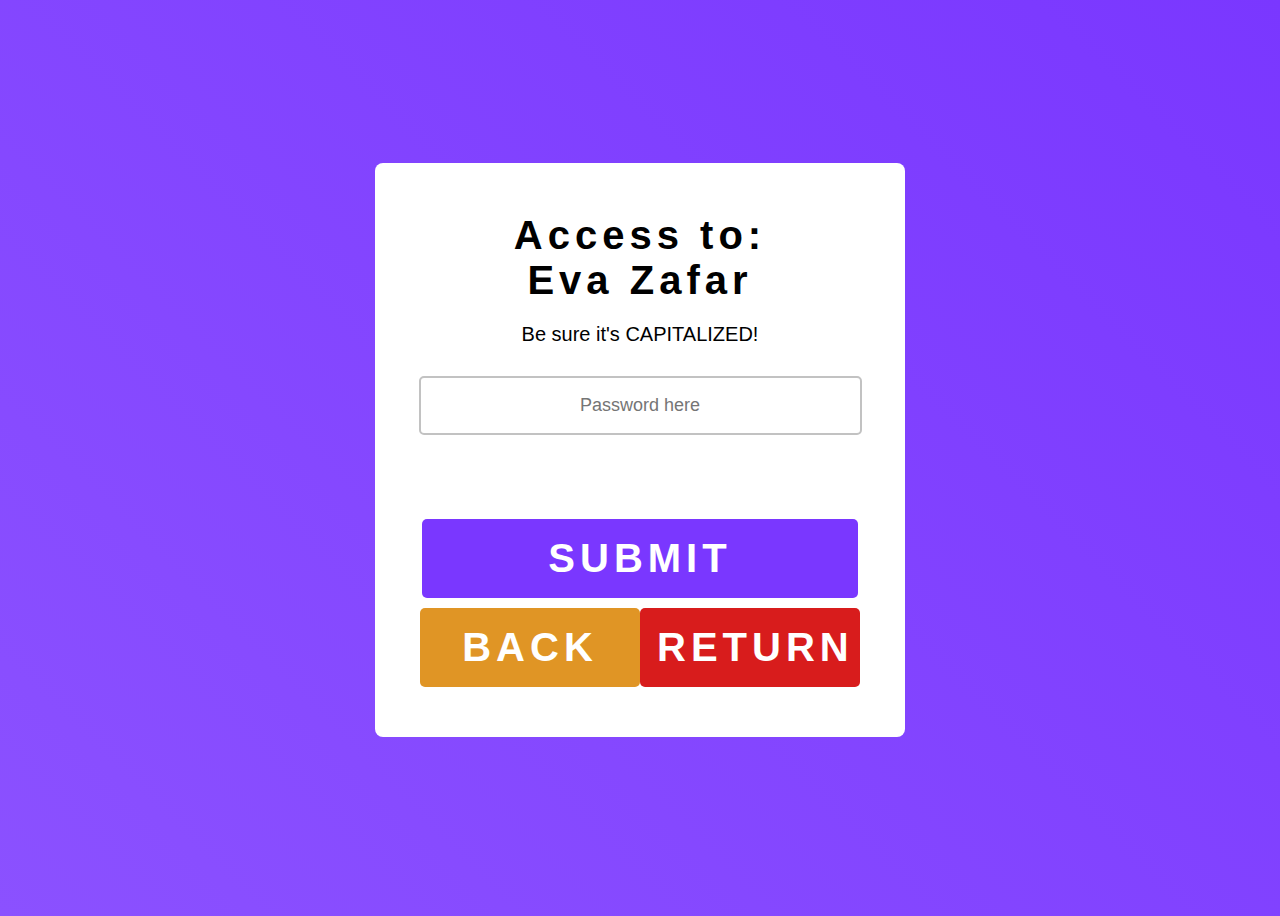
<file: EvaZa Autho.html>
<!DOCTYPE html>
<html lang="en">
<head>
    <meta charset="UTF-8">
    <meta name="viewport" content="width=device-width, initial-scale=1.0">
    <title>Authorization Checker</title>
    <link rel="stylesheet" href="style.css">
</head>
<body>
    <!--6 Locations is CHANGEABLE:  Label |    checkcode |     window.location.replace() |     2 backbround colors |       button color-->
    <form>
        <label for = "password">Access to:<br>Eva Zafar</label> <!--access to "name" [CHANGEABLE]-->
        <p>Be sure it's CAPITALIZED!</p>
        <input type ="password" id = "password" required placeholder="Password here"/>
        <h1 id = "message"></h1>
        <p id = "note"></p>
        <p id = "incorrectnote"></p>
        <input type="button" onclick="check()"  value="SUBMIT"/>
        <div class="button-container">
            <input type="button" onclick = "bac()" value="BACK" id = "back"/>
            <input type="button" onclick = "ret()" value="RETURN" id= "return"/>
        </div>
    </form>
    <script>
        alert("Pressing ENTER to submit is unvailable, please use SUBMIT button. Thank you!");
        function check(){
            let password = document.getElementById("password").value;
            let message = document.getElementById("message");
            let note = document.getElementById("note");
            let innote = document.getElementById("incorrectnote");
            const checkcode = "E797"; // checkcode is the password of eacher individual [CHANGEABLE]
            console.log(password,message);

        // in this section, function should behave as followed: Enter password and click "submit" | if correct -> redirect user to next page | if incorrect -> user are given loop chance to try until correct
        // program this so when use presses "enter", it submits

            if(password.length != 0){
                if(password == checkcode){
                    message.textContent = "Password match!";
                    message.style.backgroundColor = "#3ae374";
                    note.textContent = "Welcome! Please wait.";
                    window.location.replace("https://sites.google.com/view/esolibra/study-content/eva-zafar/private-views-eva"); //link that it will be directed upon clicking [CHANGEABLE]
                    //inside replace() is the link be redirected to
                }
                else{
                    message.textContent = "Password not match!";
                    message.style.backgroundColor = "#ff4d4d";
                    note.textContent = "Please try again.";
                    innote.textContent = "Capitalized? Correct Owner's passcode?";
                }
            }
            else{
                alert("Password empty, enter a passcode.")
                message.textContent = "";
            }   
        }
        function bac(){
            window.location.replace("https://sites.google.com/view/esolibra/study-content");
        }
        function ret(){
            window.location.replace("https://sites.google.com/view/esolibra/home");
        }
    </script>
    <style>
        body{
            height: 100vh;
            font-family: "Poppins", sans-serif;
            background: linear-gradient(
                45deg,
                #8b51ff, /* [CHANGEABLE] */
                #7a37ff /* [CHANGEABLE] */
            );
        }
        form{
            background-color: #fff;
            width: 450px;
            padding: 50px 40px;
            position: absolute;
            transform: translate(-50%, -50%);
            top: 50%;
            left: 50%;
            border-radius: 8px;
            font-size: 40px;
            text-align: center;
            letter-spacing: 5px;
        }
        label{
            font-weight: bold;
            color: black;
        }
        input{
            width: 90%;
            margin-top: 10px;
            padding: 17px;
            border-radius: 5px;
            outline: none;
            color: rgb(3, 0, 17);
        }
        #password{
            margin-bottom: 5px;
            text-align: center;
            font-size: large;
        }
        input[type="password"]{
            border: 2px solid #c2c2c2;
        }
        input[type="button"]{
            background-color: #7a37ff; /* [CHANGEABLE] */
            border: none;
            color: #fff;
            font-weight: bold;
            font-size: 40px;
            letter-spacing: 5px;
            cursor: pointer;
            margin-top: 10px;
            width: 97%;
        }
        input[type="button"]:hover{
            background-color: #3f1c85;
            color: #a172ff;
        }
        h1{
            font-size: 35px;
            text-align: center;
            margin: 15px 0;
            border-radius: 10px;
            display: inline-block;
            color: #fff;
            padding: 5px 20px;
            width: 88%;
        }
        p{
            font-size: 20px;
            letter-spacing: normal;
            display: block;
            color: black;
            text-align: center;
        }
        .button-container{
            display: table;
            position: relative;
            text-align: center;
            margin: auto;
        }
        #back{
            background-color: rgb(224, 149, 37);
            color: white;
            width: 220px;
        }
        #back:hover{
            background-color: rgb(83, 56, 14);
            color: rgb(224, 190, 39);
            width: 220px;
        }
        #return{
            background-color: rgb(216, 28, 28);
            color:#fff;
            width: 220px;
        }
        #return:hover{
            background-color: rgb(88, 12, 12);
            color:#e73737;
            width: 220px;
        }
    </style>
</body>
</html>
</file>
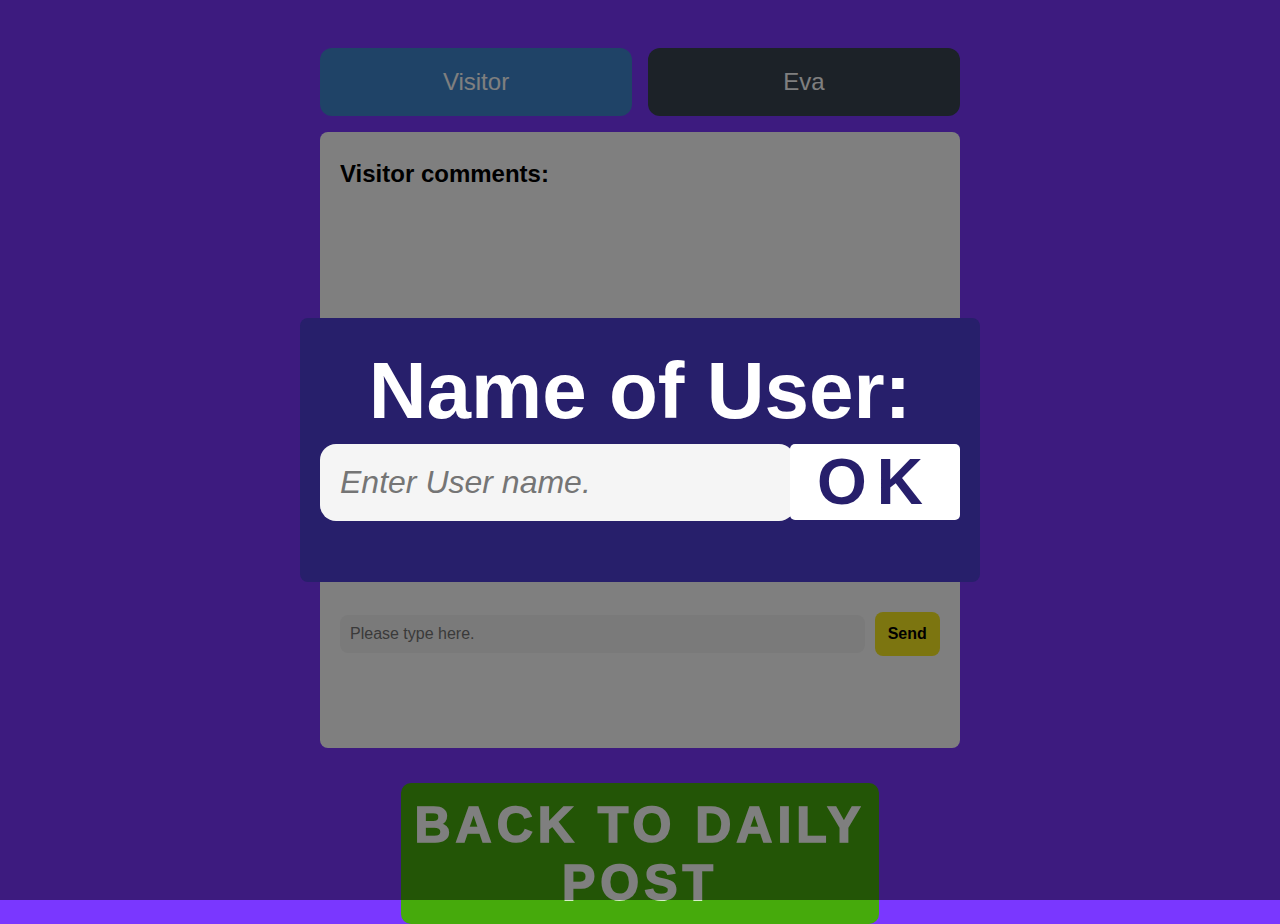
<file: EvaZa-FullChatboxHTML.html>
<!DOCTYPE html>
<html lang="en">
<head>
    <meta charset="UTF-8">
    <meta name="viewport" content="width=device-width, initial-scale=1.0">
    <title>Eva Chatroom</title> <!--[CHANGEABLE]-->
</head>


<body> <!--Owner states the person who posts their post|Visitor states any users entering the chat-->
    <div id="labname">
        <form class="visitname" id="popname">
            <h1 id="visittitle">Name of User:</h1>
            <input type="text" id="visitorname" name="namecheck" required placeholder="Enter User name."/>
            <button type="submit" id="visitconf">OK</button>
        </form>
    </div>


    <div class = "person-selector">
        <button class = "button person-selector-button active-person" id = "visitor-selector">Visitor</button> <!-- active-person states who will appear first when load this website-->
        <button class = "button person-selector-button" id = "owner-selector">Eva</button><!--[CHANGEABLE]-->
    </div>
    <div class = "chat-container">
        <h2 class = "chat-header">Visitor comments:</h2> <!--when first loaded, the heading in chatbox appears and will change after switching, [CHANGEABLE]-->
        <div class = "chat-messages">
        </div>
        <form class="chat-input-form">
            <input type="text" class="chat-input" required placeholder = "Please type here." id="inputtext"/> <!--this will show whats in the chat for the first time and will change in .js [CHANGEABLE]-->
            <button type = "submit" class = "button send-button">Send</button> <!--[CHANGEABLE]-->
        </form>
        <!--<button class ="button clear-chat-button">Clear</button> [CHANGEABLE]-->
    </div>
    <form id = "checkform">
        <label for = "passcheck" id="checklab">!Confirmation!</label><br>
        <h1 id="checkmess">This is restricted Access! Enter Personal's Password to message as Owner.</h1>
        <p id="conmess">Reset page if you want to return as Visitor.</p>
        <input type="password" id = "passcheck" required placeholder="Password"/><br>
        <input type="button" id ="passcon" onclick="pop()" value="SUBMIT"/>
    <!--    <input type="button" id = "passbac" onclick="bac()" value="BACK"/>
    I dont bloody know why is this BACK button so hard but i'll leave it be. Initially, it should remove the popup and users are forced to use Visitor only.-->
    </form>
    <form>
        <div class="button-container">
            <button type="button" onclick="bac()" id="backing">BACK TO DAILY POST</button>
        </div>
    </form>
    <script>
        //variables functions
        //below contains probably alot, i mean ALOT, of unused variables due to suffering amount of testings, feel free to remove if they're not conflicting
        const ownerSelectorBtn = document.querySelector('#owner-selector')
        const visitorSelectorBtn = document.querySelector('#visitor-selector')
        const chatHeader = document.querySelector('.chat-header')
        const chatMessages = document.querySelector('.chat-messages')
        const chatInputForm = document.querySelector('.chat-input-form')
        const chatInput = document.querySelector('.chat-input')
        const clearChatBtn = document.querySelector('.clear-chat-button')
        const passcon = document.getElementById('passcon')
        const form = document.getElementById('checkform')
        const passbac = document.getElementById('passbac')
        const ok = document.getElementById('visitconf')
        const labname = document.getElementById('labname')

        let conf = "pumpkin" //[CHANGEABLE]

        //this will label name of user upon entering the chatbox, i don't know how i did it but just take it! 'usern' will labels as 'visitor'
        labname.addEventListener('submit', (e) => {
            e.preventDefault()
            const namecheck = e.target.namecheck.value
            let usern = updateMessageSender(namecheck)
            labname.style.display = "none"
        })

        // text memories stored for reload
        // this will change where it store, a way to store individually [CHANGEABLE]
        const Evamessages = JSON.parse(localStorage.getItem('Evamessages')) || []


        // ${X} means variable mentioned, this states that X is a variable being classified whether it is Owner or Visitor in order to change color in this context
        // Since i can't change statement "if username === true then blue bg" so i did reverse by "if owner === true then blue bg"
        //[CHANGEABLE]
        const createChatMessageElement = (message) => `
        <div class="message ${message.sender === `Eva Zafar` ? 'blue-bg' : 'gray-bg'}"> 
            <div class="message-sender">${message.sender}</div>
            <div class="message-text">${message.text}</div>
            <div class="message-timestamp">${message.timestamp}</div>
        </div>
        `
        //this keeps memories texts after reload
        window.onload = () => {
        Evamessages.forEach((message) => { //[CHANGEABLE]
            chatMessages.innerHTML += createChatMessageElement(message)
        })
        }
        // if let messageSender = Owner, it will stuck as Owner for both in comment
        let messageSender = 'Visitor'
        // this part follows up and replace any current text found in html with given text such as placeholder and header.
        const updateMessageSender = (name) => {
        messageSender = name
        chatHeader.innerText = `${messageSender} comments:`
        chatInput.placeholder = `Please type here.`

        if (name === 'Eva Zafar') {//[CHANGEABLE]
            ownerSelectorBtn.classList.add('active-person')
            visitorSelectorBtn.classList.remove('active-person')
        }
        if (name === 'Visitor') {
            visitorSelectorBtn.classList.add('active-person')
            ownerSelectorBtn.classList.remove('active-person')
        }

        /* auto-focus the input field */
        chatInput.focus()
        }



        function pop(){
            let passcheck = document.getElementById('passcheck').value
            let confirmnote = document.getElementById("conmess")
            console.log(passcheck,confirmnote);
            if(passcheck != 0){
                if(passcheck === conf){
                    form.style.display = "none"
                    updateMessageSender('Eva Zafar') //[CHANGEABLE]
                }
                else{
                    confirmnote.textContent = "Incorrect! Please try again; or reset the web page to return as Visitor."
                }
            }
        }
        // the function is not working, i don't know why, i don't know how, but i know i don't have the mind to fix this abomination. Function should "bring user back to Visitor text"
        /*function bac(){
            const updateMessageSender = (name) => {
            name = 'Visitor';
            chatHeader.innerText = `${messageSender} comments:`
            chatInput.placeholder = `Please type here.`
            if (name === 'Visitor') {
                visitorSelectorBtn.classList.add('active-person')
                ownerSelectorBtn.classList.remove('active-person')
            }
            }
        }*/

        //when on clicked, move to that message side
        ownerSelectorBtn.onclick = ownerSelectorBtn.addEventListener("click", event => {
            if(form.style.display === "block"){
                if(passcon.onclick){
                    passcheck.reset();
                    form.style.display = "none";
                    call(pop())
                }
                // NOT BLOOOOOOOODDDDDDDDDYYYYYYYY WORKING!!!!!!!!!!!!!!!!!!!!!!!!!!!!!!!!!!!!
                //if(passbac.onclick){
                //    form.style.display = "none";
                //    call(bac())
                //}
            }
            else{
                form.style.display ="block";
            }
        });
        visitorSelectorBtn.onclick = () => updateMessageSender('Visitor')

        const sendMessage = (e) => {
        e.preventDefault()
        // hour12 gives time in am/pm local time
        const timestamp = new Date().toLocaleString('en-US', { day: 'numeric', month: 'numeric', year:"numeric", hour:"numeric", minute:"numeric", hour12: false})

        const message = {
            sender: messageSender,
            text: chatInput.value,
            timestamp
        }

        /* Save message to local storage */
        Evamessages.push(message)
        localStorage.setItem('Evamessages', JSON.stringify(Evamessages)) //first is keyname, second is value [CHANGEABLE]

        /* Add message to DOM */
        chatMessages.innerHTML += createChatMessageElement(message)

        /* Clear input field */
        chatInputForm.reset()

        /*  Scroll to bottom of chat messages */
        chatMessages.scrollTop = chatMessages.scrollHeight
        }

        chatInputForm.addEventListener('submit', sendMessage)
        //clearing function - this part will be removed!!!!!!!!!!
        //clearChatBtn.addEventListener('click', () => {
        //localStorage.clear()
        //chatMessages.innerHTML = ''
        //})

        function bac(){
            window.location.replace("https://sites.google.com/view/esolibra/daily-post")
        }

    </script>
    <style>
        body {
            background-color: #7a37ff; /* this is overlayed*/
            /*background-image: url(Slide5.PNG);*/
            background-size: cover;
        }

        #labname{
        position: fixed; /* Sit on top of the page content */
        width: 100%; /* Full width (cover the whole page) */
        height: 100%; /* Full height (cover the whole page) */
        top: 0;
        left: 0;
        right: 0;
        bottom: 0;
        background-color: rgba(0,0,0,0.5); /* Black background with opacity */
        z-index: 2; /* Specify a stack order in case you're using a different order for other elements */
        display: block;
        }
        #popname{
        position: absolute;
        background: #271f6b;
        font-family: 'Roboto', sans-serif;
        width: 50%;
        border-radius: 0.5em;
        padding: 0.5em 1.25em;
        height: 15.5em;
        top: 0;
        left: 0;
        right: 0;
        bottom: 0;
        margin-top: auto;
        margin-bottom: auto;
        margin-left: auto;
        margin-right: auto;
        }
        #visittitle{
            font-size: 80px;
            text-align: center;
            color: #fff;
            margin-top: 3%;
            margin-bottom: 1%;
        }
        #visitorname{
        padding: 0.625em;
        border: none;
        border-radius: 0.5em;
        background-color: #f5f5f5;
        color: #333;
        font-size: 2em;
        font-style: italic;
        width: 64%;
        flex-grow: 1;
        position: absolute;
        margin: auto;
        }
        #visitconf{
        background-color: #ffffff;
        width: 25%;
        border: none;
        border-radius: 5px;
        color: #271f6b;
        font-size: 4em;
        letter-spacing: 10px;
        font-weight: bold;
        position: absolute;
        right: 20px;
        cursor: pointer;
        }

        #visitconf:after{
            content: "";
            background: #ffffff;
            border-radius: 5px;
            display: block;
            position: absolute;
            left: 20px;
            bottom: 0px;
            padding-top: 30%;
            padding-left: 100%;
            margin-left: -20px !important;
            margin-top: -30%;
            opacity: 0;
            transition: all 0.6s
        }

        #visitconf:active:after {
            padding: 0;
            margin: 0;
            opacity: 1;
            transition: 0s
        }

        .button {
        border: none;
        padding: 0.825em;
        border-radius: 0.5em;
        cursor: pointer;
        }

        .button:hover {
        filter: brightness(0.9);
        }

        .button:active {
        transform: translateY(2px);
        }

        .person-selector {
        display: flex;
        justify-content: center;
        gap: 1em;
        margin: 3em auto 1em;
        max-width: 40em;
        }

        .person-selector-button {
        width: 100%;
        background-color: #384450;
        color: #fff;
        font-size: x-large;
        }

        .active-person {
        background: #3e86ce;
        }

        .chat-container {
        background: #ffffff;
        font-family: 'Roboto', sans-serif;
        border-radius: 0.5em;
        padding: 0.5em 1.25em;
        margin: auto;
        max-width: 37.5em;
        height: 37.5em;
        }

        .chat-header {
        margin-bottom: 1em;
        color: #000000;
        }

        .chat-header h2 {
        font-size: 1.25em;
        font-weight: bold;
        }

        .chat-messages {
        height: 23em;
        overflow-y: scroll;
        }

        .chat-messages::-webkit-scrollbar {
        display: none;
        }

        .message {
        padding: 0.625em;
        border-radius: 1em;
        margin-bottom: 0.625em;
        display: flex;
        flex-direction: column;
        color: #fff;
        }

        .message-sender {
        font-weight: bold;
        margin-bottom: 0.31em;
        }

        .message-text {
        font-size: 1em;
        margin-bottom: 0.31em;
        word-wrap: break-word;
        font-family: serif;
        font-size: larger;
        }

        .message-timestamp {
        font-size: 0.75em;
        text-align: right;
        }

        .blue-bg {
        background-color: #3e86ce;
        }

        .gray-bg {
        background-color: #3d5365;
        }

        .chat-input-form {
        display: flex;
        align-items: center;
        margin-top: 2em;
        gap: 0.625em;
        }

        .chat-input {
        padding: 0.625em;
        border: none;
        border-radius: 0.5em;
        background-color: #f5f5f5;
        color: #333;
        font-size: 1em;
        flex-grow: 1;
        }

        .send-button {
        background-color: #f8ea20;
        color: #000000;
        font-size: 1em;
        font-weight: bold;
        }
        .send-button:hover{
        background-color: #645e0f;
        color: #faea56;
        }

        .clear-chat-button {
        display: block;
        color: #fff;
        background-color: #15202b;
        margin: 3em auto;
        font-weight: bold;
        transform: scale(1.5);
        }
        .clear-chat-button:hover{
            background-color: #ffffff;
            color: #060d14;
        }
        #checkform{
            display: none;
            position: absolute;
            background: #eede52;
            font-family: 'Roboto', sans-serif;
            border-radius: 0.5em;
            padding: 7em 1.25em;
            margin: auto;
            max-width: 37.5em;
            height: 34.5em;
            top:0px;
            left:0px;
            bottom: 120px;
            right:0px;
        }
        #checklab{
            color: #000000;
            font-size: 5em;
            font-weight: bolder;
            letter-spacing: 5px;
            text-align: center;
        }
        #checkmess{
            color: #000000;
            font-size: 2em;
            font-weight: bolder;
            letter-spacing: 5px;
            text-align: center;
            margin-top: 20px;
            margin-bottom: 40px;
        }
        #passcheck{
            padding: 1em;
            text-align: center;
            border: none;
            border-radius: 0.5em;
            background-color: #f5f5f5;
            color: #333;
            font-size: 2em;
            flex-grow: 1; 
            width: 90%;
            margin-top: 75px;
        }
        #passcon{
            padding: 0.25em;
            width: 60%;
            border-radius: 0.5em;
            border-width: 10px;
            border-color: #000000;
            background-color: #eede52;
            color: #000000;
            font-size: 50px;
            font-weight: bolder;
            cursor: pointer;
            letter-spacing: 10px;
            display: flex;
            margin: auto;
            margin-top: 2%;
        }
        #passcon:hover{
            padding: 0.25em;
            width: 60%;
            border-radius: 0.5em;
            border-width: 10px;
            border-color: #eede52;
            background-color: #635b14;
            color: #eede52;
            font-size: 50px;
            font-weight: bolder;
            cursor: pointer;
            letter-spacing: 10px;
            display: flex;
            margin: auto;
            margin-top: 2%;
        }
        #conmess{
            text-align: center;
            color: #000000;
            font-weight: bold;
            font-size: 1em;
            letter-spacing: 2px;
        }
        #backing{
            padding: 0.25em;
            width: 37.4%;
            border-radius: 10px;
            border: none;
            background-color: #46aa0c;
            color: #ffffff;
            font-size: 50px;
            font-weight: 1000;
            cursor: pointer;
            letter-spacing: 5px;
            display: flex;
            position: absolute;
            top: 87%;
            right: 31.3%;
            transition-duration: 0.2s;

        }
        #backing:hover{
            opacity: 0.7;
        }
    </style>
</body>
</html>
</file>
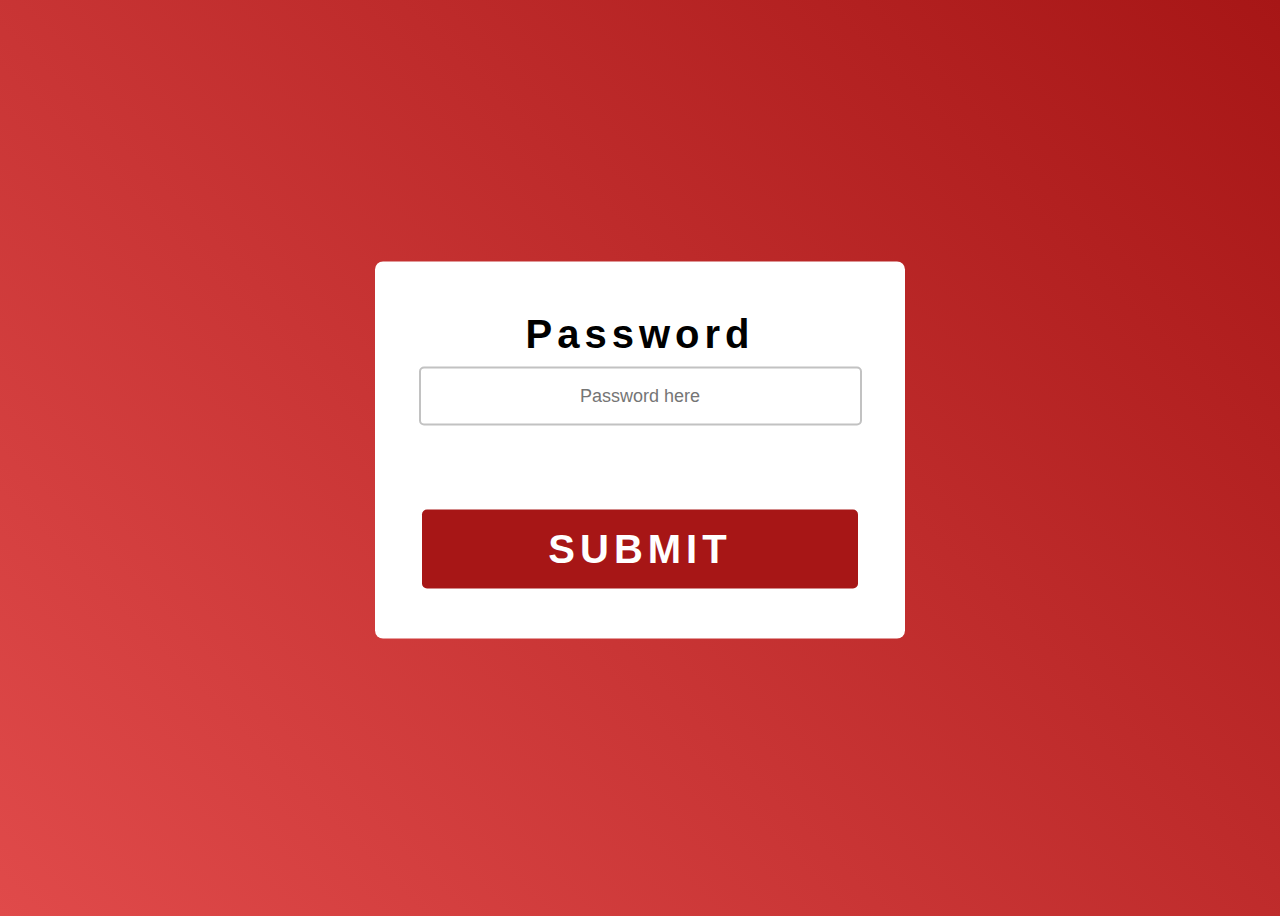
<file: fixed2index.html>
<!DOCTYPE html>
<html lang="en">
<head>
    <meta charset="UTF-8">
    <meta name="viewport" content="width=device-width, initial-scale=1.0">
    <title>Authorization Checker</title>
    <link rel="stylesheet" href="style.css">
</head>
<body>
    <form>
        <label for = "password">Password</label>
        <input type ="password" id = "password" required placeholder="Password here"/>
        <h1 id = "message"></h1>
        <p id = "note"></p>
        <input type="button" onclick="check()"  value="SUBMIT"/>
    </form>
    <script>
        function check(){
            let password = document.getElementById("password").value;
            let message = document.getElementById("message");
            let note = document.getElementById("note");
            const checkcode = "Acert@2025"; // checkcode is the password of eacher individual [CHANGEABLE]
            console.log(password,message);

        // in this section, function should behave as followed: Enter password and click "submit" | if correct -> redirect user to next page | if incorrect -> user are given loop chance to try until correct
        // program this so when use presses "enter", it submits
            if(password.length != 0){
                if(password == checkcode){
                    message.textContent = "Password match!";
                    message.style.backgroundColor = "#3ae374";
                    note.textContent = "Welcome! Proceeding.";
                    window.location.replace("https://acertforlc.my.canva.site/acertofficial/#subject-section"); //link that it will be directed upon clicking [CHANGEABLE]
                    //inside replace() is the link be redirected to
                }
                else{
                    message.textContent = "Password not match!";
                    message.style.backgroundColor = "#ff4d4d";
                    note.textContent = "Please try again.";
                }
            }
            else{
                alert("Password empty, enter input a passcode.")
                message.textContent = "";
            }
            
        }
    </script>
    <style>
        body{
            height: 100vh;
            font-family: "Poppins", sans-serif;
            background: linear-gradient(
                45deg,
                #e04a4a,
                #a71616
            );
        }
        form{
            background-color: #fff;
            width: 450px;
            padding: 50px 40px;
            position: absolute;
            transform: translate(-50%, -50%);
            top: 50%;
            left: 50%;
            border-radius: 8px;
            font-size: 40px;
            text-align: center;
            letter-spacing: 5px;
        }
        label{
            font-weight: bold;
            color: black;
        }
        input{
            width: 90%;
            margin-top: 10px;
            padding: 17px;
            border-radius: 5px;
            outline: none;
            color: rgb(3, 0, 17);
        }
        #password{
            margin-bottom: 5px;
            text-align: center;
            font-size: large;
        }
        input[type="password"]{
            border: 2px solid #c2c2c2;
        }
        input[type="button"]{
            background-color: #a71616;
            border: none;
            color: #fff;
            font-weight: bold;
            font-size: 40px;
            letter-spacing: 5px;
            cursor: pointer;
            margin-top: 10px;
            width: 97%;
        }
        h1{
            font-size: 35px;
            text-align: center;
            margin: 15px 0;
            border-radius: 10px;
            display: inline-block;
            color: #fff;
            padding: 5px 20px;
            width: 88%;
        }
        p{
            font-size: 20px;
            letter-spacing: normal;
            display: block;
            color: black;
            text-align: center;
        }
    </style>
</body>
</html>
</file>
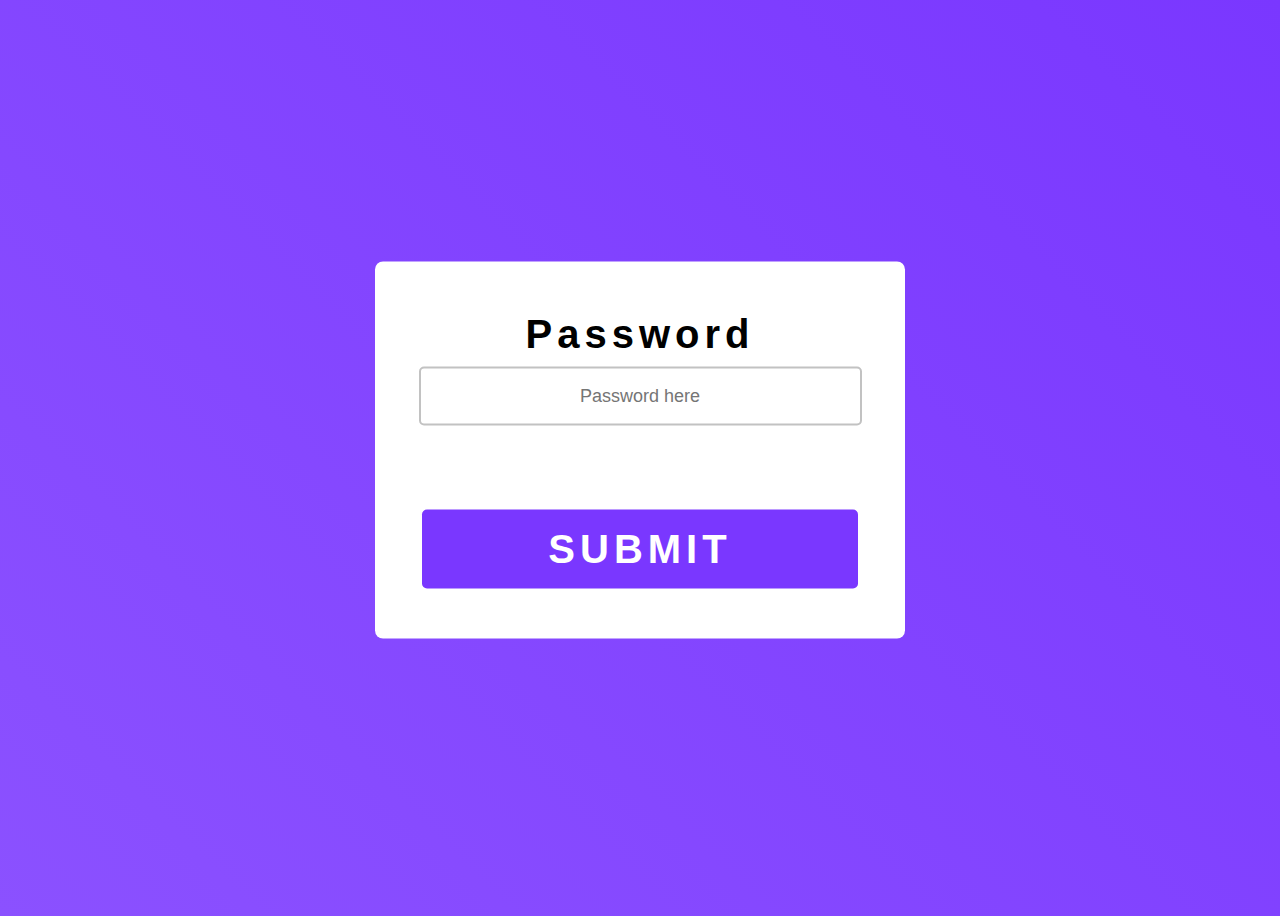
<file: FullAuthor.html>
<!DOCTYPE html>
<html lang="en">
<head>
    <meta charset="UTF-8">
    <meta name="viewport" content="width=device-width, initial-scale=1.0">
    <title>Authorization Checker</title>
    <link rel="stylesheet" href="style.css">
</head>
<body>
    <form>
        <label for = "password">Password</label>
        <input type ="password" id = "password" required placeholder="Password here"/>
        <h1 id = "message"></h1>
        <p id = "note"></p>
        <input type="button" onclick="check()"  value="SUBMIT"/>
    </form>
    <script src="FullAuthor.js"></script>
</body>
</html>
</file>
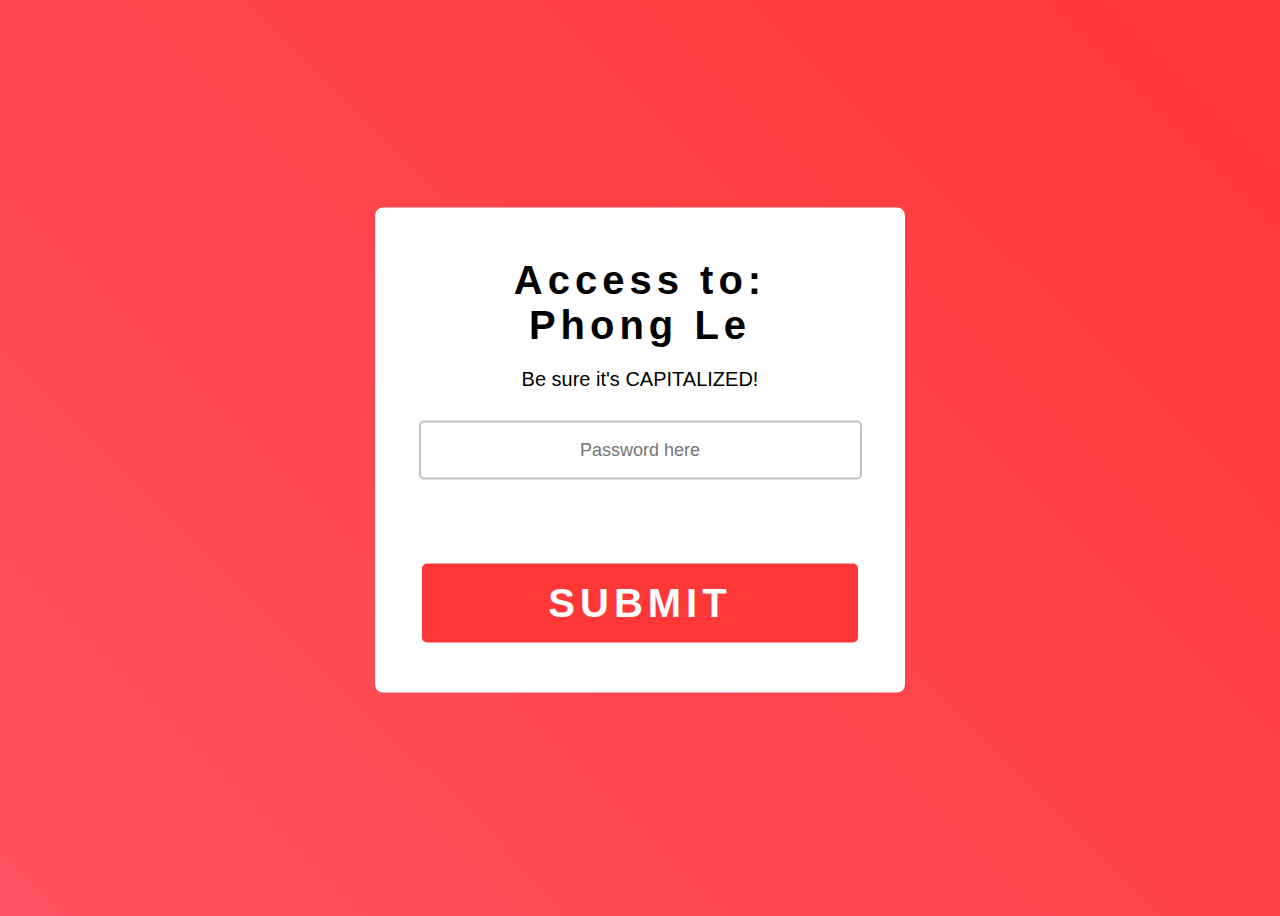
<file: PhongLe Autho.html>
<!DOCTYPE html>
<html lang="en">
<head>
    <meta charset="UTF-8">
    <meta name="viewport" content="width=device-width, initial-scale=1.0">
    <title>Authorization Checker</title>
    <link rel="stylesheet" href="style.css">
</head>
<body>
    <!--6 Locations is CHANGEABLE:  Label |    checkcode |     window.location.replace() |     2 backbround colors |       button color-->    
    <form>
        <label for = "password">Access to:<br>Phong Le</label> <!--access to "name" [CHANGEABLE]-->
        <p>Be sure it's CAPITALIZED!</p>
        <input type ="password" id = "password" required placeholder="Password here"/>
        <h1 id = "message"></h1>
        <p id = "note"></p>
        <p id = "incorrectnote"></p>
        <input type="button" onclick="check()"  value="SUBMIT"/>
    </form>
    <script>
        function check(){
            let password = document.getElementById("password").value;
            let message = document.getElementById("message");
            let note = document.getElementById("note");
            let innote = document.getElementById("incorrectnote");
            const checkcode = "F451"; // checkcode is the password of eacher individual [CHANGEABLE]
            console.log(password,message);

        // in this section, function should behave as followed: Enter password and click "submit" | if correct -> redirect user to next page | if incorrect -> user are given loop chance to try until correct
        // program this so when use presses "enter", it submits

            if(password.length != 0){
                if(password == checkcode){
                    message.textContent = "Password match!";
                    message.style.backgroundColor = "#3ae374";
                    note.textContent = "Welcome! Please wait.";
                    window.location.replace("https://sites.google.com/view/esolibra/study-content/phong-le/private-views-phong"); //link that it will be directed upon clicking [CHANGEABLE]
                    //inside replace() is the link be redirected to
                }
                else{
                    message.textContent = "Password not match!";
                    message.style.backgroundColor = "#ff4d4d";
                    note.textContent = "Please try again.";
                    innote.textContent = "Capitalized? Correct Owner's passcode?";
                }
            }
            else{
                alert("Password empty, enter a passcode.")
                message.textContent = "";
            }
            
        }
    </script>
    <style>
        body{
            height: 100vh;
            font-family: "Poppins", sans-serif;
            background: linear-gradient(
                45deg,
                #ff5160, /* [CHANGEABLE] */
                #ff3737 /* [CHANGEABLE] */
            );
        }
        form{
            background-color: #fff;
            width: 450px;
            padding: 50px 40px;
            position: absolute;
            transform: translate(-50%, -50%);
            top: 50%;
            left: 50%;
            border-radius: 8px;
            font-size: 40px;
            text-align: center;
            letter-spacing: 5px;
        }
        label{
            font-weight: bold;
            color: black;
        }
        input{
            width: 90%;
            margin-top: 10px;
            padding: 17px;
            border-radius: 5px;
            outline: none;
            color: rgb(3, 0, 17);
        }
        #password{
            margin-bottom: 5px;
            text-align: center;
            font-size: large;
        }
        input[type="password"]{
            border: 2px solid #c2c2c2;
        }
        input[type="button"]{
            background-color: #ff3737; /* [CHANGEABLE] */
            border: none;
            color: #fff;
            font-weight: bold;
            font-size: 40px;
            letter-spacing: 5px;
            cursor: pointer;
            margin-top: 10px;
            width: 97%;
        }
        h1{
            font-size: 35px;
            text-align: center;
            margin: 15px 0;
            border-radius: 10px;
            display: inline-block;
            color: #fff;
            padding: 5px 20px;
            width: 88%;
        }
        p{
            font-size: 20px;
            letter-spacing: normal;
            display: block;
            color: black;
            text-align: center;
        }
    </style>
</body>
</html>
</file>
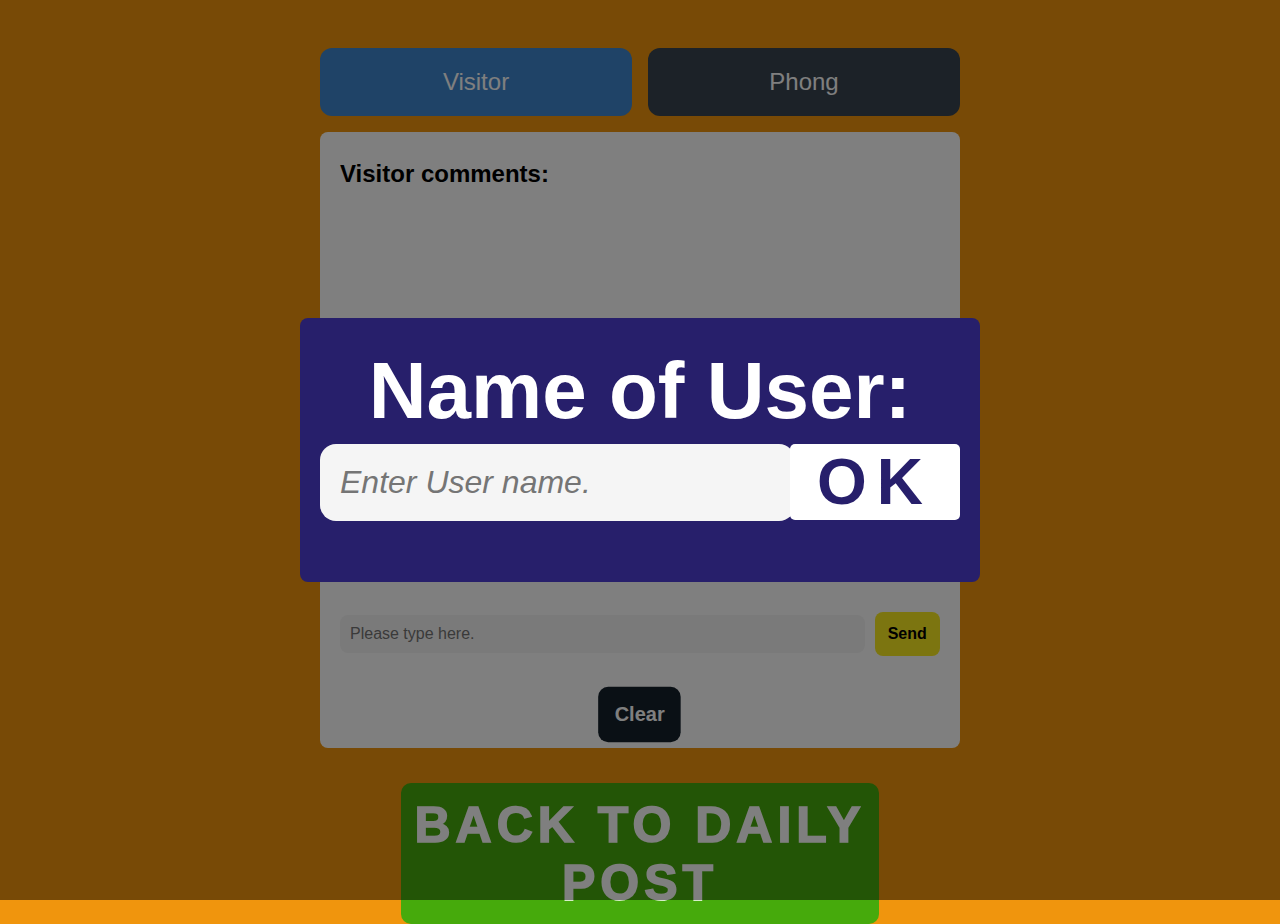
<file: PhongLe-FullChatboxHTML.html>
<!DOCTYPE html>
<html lang="en">
<head>
    <meta charset="UTF-8">
    <meta name="viewport" content="width=device-width, initial-scale=1.0">
    <title>Phong Chatroom</title> <!--[CHANGEABLE]-->
</head>


<body> <!--Owner states the person who posts their post|Visitor states any users entering the chat-->
    <div id="labname">
        <form class="visitname" id="popname">
            <h1 id="visittitle">Name of User:</h1>
            <input type="text" id="visitorname" name="namecheck" required placeholder="Enter User name."/>
            <button type="submit" id="visitconf">OK</button>
        </form>
    </div>


    <div class = "person-selector">
        <button class = "button person-selector-button active-person" id = "visitor-selector">Visitor</button> <!-- active-person states who will appear first when load this website-->
        <button class = "button person-selector-button" id = "owner-selector">Phong</button><!--[CHANGEABLE]-->
    </div>
    <div class = "chat-container">
        <h2 class = "chat-header">Visitor comments:</h2> <!--when first loaded, the heading in chatbox appears and will change after switching, [CHANGEABLE]-->
        <div class = "chat-messages">
        </div>
        <form class="chat-input-form">
            <input type="text" class="chat-input" required placeholder = "Please type here." id="inputtext"/> <!--this will show whats in the chat for the first time and will change in .js [CHANGEABLE]-->
            <button type = "submit" class = "button send-button">Send</button> <!--[CHANGEABLE]-->
        </form>
        <button class ="button clear-chat-button">Clear</button> <!--[CHANGEABLE]-->
    </div>
    <form id = "checkform">
        <label for = "passcheck" id="checklab">!Confirmation!</label><br>
        <h1 id="checkmess">This is restricted Access! Enter Personal's Password to message as Owner.</h1>
        <p id="conmess">Reset page if you want to return as Visitor.</p>
        <input type="password" id = "passcheck" required placeholder="Password"/><br>
        <input type="button" id ="passcon" onclick="pop()" value="SUBMIT"/>
    <!--    <input type="button" id = "passbac" onclick="bac()" value="BACK"/>
    I dont bloody know why is this BACK button so hard but i'll leave it be. Initially, it should remove the popup and users are forced to use Visitor only.-->
    </form>
    <form>
        <div class="button-container">
            <button type="button" onclick="bac()" id="backing">BACK TO DAILY POST</button>
        </div>
    </form>

    <script>
        //variables functions
        //below contains probably alot, i mean ALOT, of unused variables due to suffering amount of testings, feel free to remove if they're not conflicting
        const ownerSelectorBtn = document.querySelector('#owner-selector')
        const visitorSelectorBtn = document.querySelector('#visitor-selector')
        const chatHeader = document.querySelector('.chat-header')
        const chatMessages = document.querySelector('.chat-messages')
        const chatInputForm = document.querySelector('.chat-input-form')
        const chatInput = document.querySelector('.chat-input')
        const clearChatBtn = document.querySelector('.clear-chat-button')
        const passcon = document.getElementById('passcon')
        const form = document.getElementById('checkform')
        const passbac = document.getElementById('passbac')
        const ok = document.getElementById('visitconf')
        const labname = document.getElementById('labname')

        let conf = "house" //[CHANGEABLE]

        //this will label name of user upon entering the chatbox, i don't know how i did it but just take it! 'usern' will labels as 'visitor'
        labname.addEventListener('submit', (e) => {
            e.preventDefault()
            const namecheck = e.target.namecheck.value
            let usern = updateMessageSender(namecheck)
            labname.style.display = "none"
        })

        // text memories stored for reload
        const Phongmessages = JSON.parse(localStorage.getItem('Phongmessages')) || []
        // ${X} means variable mentioned, this states that X is a variable being classified whether it is Owner or Visitor in order to change color in this context
        // Since i can't change statement "if username === true then blue bg" so i did reverse by "if owner === true then blue bg"
        const createChatMessageElement = (message) => `
        <div class="message ${message.sender === `Phong Le` ? 'blue-bg' : 'gray-bg'}"> 
            <div class="message-sender">${message.sender}</div>
            <div class="message-text">${message.text}</div>
            <div class="message-timestamp">${message.timestamp}</div>
        </div>
        `
        //this keeps memories texts after reload
        window.onload = () => {
        Phongmessages.forEach((message) => {
            chatMessages.innerHTML += createChatMessageElement(message)
        })
        }
        // if let messageSender = Owner, it will stuck as Owner for both in comment
        let messageSender = 'Visitor'
        // this part follows up and replace any current text found in html with given text such as placeholder and header.
        const updateMessageSender = (name) => {
        messageSender = name
        chatHeader.innerText = `${messageSender} comments:`
        chatInput.placeholder = `Please type here.`

        if (name === 'Phong Le') {
            ownerSelectorBtn.classList.add('active-person')
            visitorSelectorBtn.classList.remove('active-person')
        }
        if (name === 'Visitor') {
            visitorSelectorBtn.classList.add('active-person')
            ownerSelectorBtn.classList.remove('active-person')
        }

        /* auto-focus the input field */
        chatInput.focus()
        }



        function pop(){
            let passcheck = document.getElementById('passcheck').value
            let confirmnote = document.getElementById("conmess")
            console.log(passcheck,confirmnote);
            if(passcheck != 0){
                if(passcheck === conf){
                    form.style.display = "none"
                    updateMessageSender('Phong Le') //[CHANGEABLE]
                }
                else{
                    confirmnote.textContent = "Incorrect! Please try again; or reset the web page to return as Visitor."
                }
            }
        }
        // the function is not working, i don't know why, i don't know how, but i know i don't have the mind to fix this abomination. Function should "bring user back to Visitor text"


        //when on clicked, move to that message side
        ownerSelectorBtn.onclick = ownerSelectorBtn.addEventListener("click", event => {
            if(form.style.display === "block"){
                if(passcon.onclick){
                    passcheck.reset();
                    form.style.display = "none";
                    call(pop())
                }
                // NOT BLOOOOOOOODDDDDDDDDYYYYYYYY WORKING!!!!!!!!!!!!!!!!!!!!!!!!!!!!!!!!!!!!
                //if(passbac.onclick){
                //    form.style.display = "none";
                //    call(bac())
                //}
            }
            else{
                form.style.display ="block";
            }
        });
        visitorSelectorBtn.onclick = () => updateMessageSender('Visitor')

        const sendMessage = (e) => {
        e.preventDefault()
        // hour12 gives time in am/pm local time
        const timestamp = new Date().toLocaleString('en-US', { day: 'numeric', month: 'numeric', year:"numeric", hour:"numeric", minute:"numeric", hour12: false})

        const message = {
            sender: messageSender,
            text: chatInput.value,
            timestamp
        }

        /* Save message to local storage */
        Phongmessages.push(message)
        localStorage.setItem('Phongmessages', JSON.stringify(Phongmessages))

        /* Add message to DOM */
        chatMessages.innerHTML += createChatMessageElement(message)

        /* Clear input field */
        chatInputForm.reset()

        /*  Scroll to bottom of chat messages */
        chatMessages.scrollTop = chatMessages.scrollHeight
        }

        chatInputForm.addEventListener('submit', sendMessage)
        //clearing function - this part will be removed!!!!!!!!!!
        clearChatBtn.addEventListener('click', () => {
        localStorage.clear()
        chatMessages.innerHTML = ''
        })

        function bac(){
            window.location.replace("https://sites.google.com/view/esolibra/daily-post")
        }

    </script>
    <style>
        body {
            background-color: #f0950d; /* this is overlayed*/
            /*background-image: url(Slide3.PNG);*/
            background-size: cover;
        }

        #labname{
        position: fixed; /* Sit on top of the page content */
        width: 100%; /* Full width (cover the whole page) */
        height: 100%; /* Full height (cover the whole page) */
        top: 0;
        left: 0;
        right: 0;
        bottom: 0;
        background-color: rgba(0,0,0,0.5); /* Black background with opacity */
        z-index: 2; /* Specify a stack order in case you're using a different order for other elements */
        display: block;
        }
        #popname{
        position: absolute;
        background: #271f6b;
        font-family: 'Roboto', sans-serif;
        width: 50%;
        border-radius: 0.5em;
        padding: 0.5em 1.25em;
        height: 15.5em;
        top: 0;
        left: 0;
        right: 0;
        bottom: 0;
        margin-top: auto;
        margin-bottom: auto;
        margin-left: auto;
        margin-right: auto;
        }
        #visittitle{
            font-size: 80px;
            text-align: center;
            color: #fff;
            margin-top: 3%;
            margin-bottom: 1%;
        }
        #visitorname{
        padding: 0.625em;
        border: none;
        border-radius: 0.5em;
        background-color: #f5f5f5;
        color: #333;
        font-size: 2em;
        font-style: italic;
        width: 64%;
        flex-grow: 1;
        position: absolute;
        margin: auto;
        }
        #visitconf{
        background-color: #ffffff;
        width: 25%;
        border: none;
        border-radius: 5px;
        color: #271f6b;
        font-size: 4em;
        letter-spacing: 10px;
        font-weight: bold;
        position: absolute;
        right: 20px;
        cursor: pointer;
        }

        #visitconf:after{
            content: "";
            background: #ffffff;
            border-radius: 5px;
            display: block;
            position: absolute;
            left: 20px;
            bottom: 0px;
            padding-top: 30%;
            padding-left: 100%;
            margin-left: -20px !important;
            margin-top: -30%;
            opacity: 0;
            transition: all 0.6s
        }

        #visitconf:active:after {
            padding: 0;
            margin: 0;
            opacity: 1;
            transition: 0s
        }


        .button {
        border: none;
        padding: 0.825em;
        border-radius: 0.5em;
        cursor: pointer;
        }

        .button:hover {
        filter: brightness(0.9);
        }

        .button:active {
        transform: translateY(2px);
        }

        .person-selector {
        display: flex;
        justify-content: center;
        gap: 1em;
        margin: 3em auto 1em;
        max-width: 40em;
        }

        .person-selector-button {
        width: 100%;
        background-color: #384450;
        color: #fff;
        font-size: x-large;
        }

        .active-person {
        background: #3e86ce;
        }

        .chat-container {
        background: #ffffff;
        font-family: 'Roboto', sans-serif;
        border-radius: 0.5em;
        padding: 0.5em 1.25em;
        margin: auto;
        max-width: 37.5em;
        height: 37.5em;
        }

        .chat-header {
        margin-bottom: 1em;
        color: #000000;
        }

        .chat-header h2 {
        font-size: 1.25em;
        font-weight: bold;
        }

        .chat-messages {
        height: 23em;
        overflow-y: scroll;
        }

        .chat-messages::-webkit-scrollbar {
        display: none;
        }

        .message {
        padding: 0.625em;
        border-radius: 1em;
        margin-bottom: 0.625em;
        display: flex;
        flex-direction: column;
        color: #fff;
        }

        .message-sender {
        font-weight: bold;
        margin-bottom: 0.31em;
        }

        .message-text {
        font-size: 1em;
        margin-bottom: 0.31em;
        word-wrap: break-word;
        font-family: serif;
        font-size: larger;
        }

        .message-timestamp {
        font-size: 0.75em;
        text-align: right;
        }

        .blue-bg {
        background-color: #3e86ce;
        }

        .gray-bg {
        background-color: #3d5365;
        }

        .chat-input-form {
        display: flex;
        align-items: center;
        margin-top: 2em;
        gap: 0.625em;
        }

        .chat-input {
        padding: 0.625em;
        border: none;
        border-radius: 0.5em;
        background-color: #f5f5f5;
        color: #333;
        font-size: 1em;
        flex-grow: 1;
        }

        .send-button {
        background-color: #f8ea20;
        color: #000000;
        font-size: 1em;
        font-weight: bold;
        }
        .send-button:hover{
        background-color: #645e0f;
        color: #faea56;
        }

        .clear-chat-button {
        display: block;
        color: #fff;
        background-color: #15202b;
        margin: 3em auto;
        font-weight: bold;
        transform: scale(1.5);
        }
        .clear-chat-button:hover{
            background-color: #ffffff;
            color: #060d14;
        }
        #checkform{
            display: none;
            position: absolute;
            background: #eede52;
            font-family: 'Roboto', sans-serif;
            border-radius: 0.5em;
            padding: 7em 1.25em;
            margin: auto;
            max-width: 37.5em;
            height: 34.5em;
            top:0px;
            left:0px;
            bottom: 120px;
            right:0px;
        }
        #checklab{
            color: #000000;
            font-size: 5em;
            font-weight: bolder;
            letter-spacing: 5px;
            text-align: center;
        }
        #checkmess{
            color: #000000;
            font-size: 2em;
            font-weight: bolder;
            letter-spacing: 5px;
            text-align: center;
            margin-top: 20px;
            margin-bottom: 40px;
        }
        #passcheck{
            padding: 1em;
            text-align: center;
            border: none;
            border-radius: 0.5em;
            background-color: #f5f5f5;
            color: #333;
            font-size: 2em;
            flex-grow: 1; 
            width: 90%;
            margin-top: 75px;
        }
        #passcon{
            padding: 0.25em;
            width: 60%;
            border-radius: 0.5em;
            border-width: 10px;
            border-color: #000000;
            background-color: #eede52;
            color: #000000;
            font-size: 50px;
            font-weight: bolder;
            cursor: pointer;
            letter-spacing: 10px;
            display: flex;
            margin: auto;
            margin-top: 2%;
        }
        #passcon:hover{
            padding: 0.25em;
            width: 60%;
            border-radius: 0.5em;
            border-width: 10px;
            border-color: #eede52;
            background-color: #635b14;
            color: #eede52;
            font-size: 50px;
            font-weight: bolder;
            cursor: pointer;
            letter-spacing: 10px;
            display: flex;
            margin: auto;
            margin-top: 2%;
        }
        #conmess{
            text-align: center;
            color: #000000;
            font-weight: bold;
            font-size: 1em;
            letter-spacing: 2px;
        }
        #backing{
            padding: 0.25em;
            width: 37.4%;
            border-radius: 10px;
            border: none;
            background-color: #46aa0c;
            color: #ffffff;
            font-size: 50px;
            font-weight: 1000;
            cursor: pointer;
            letter-spacing: 5px;
            display: flex;
            position: absolute;
            top: 87%;
            right: 31.3%;
            transition-duration: 0.2s;

        }
        #backing:hover{
            opacity: 0.7;
        }
    </style>
</body>
</html>
</file>
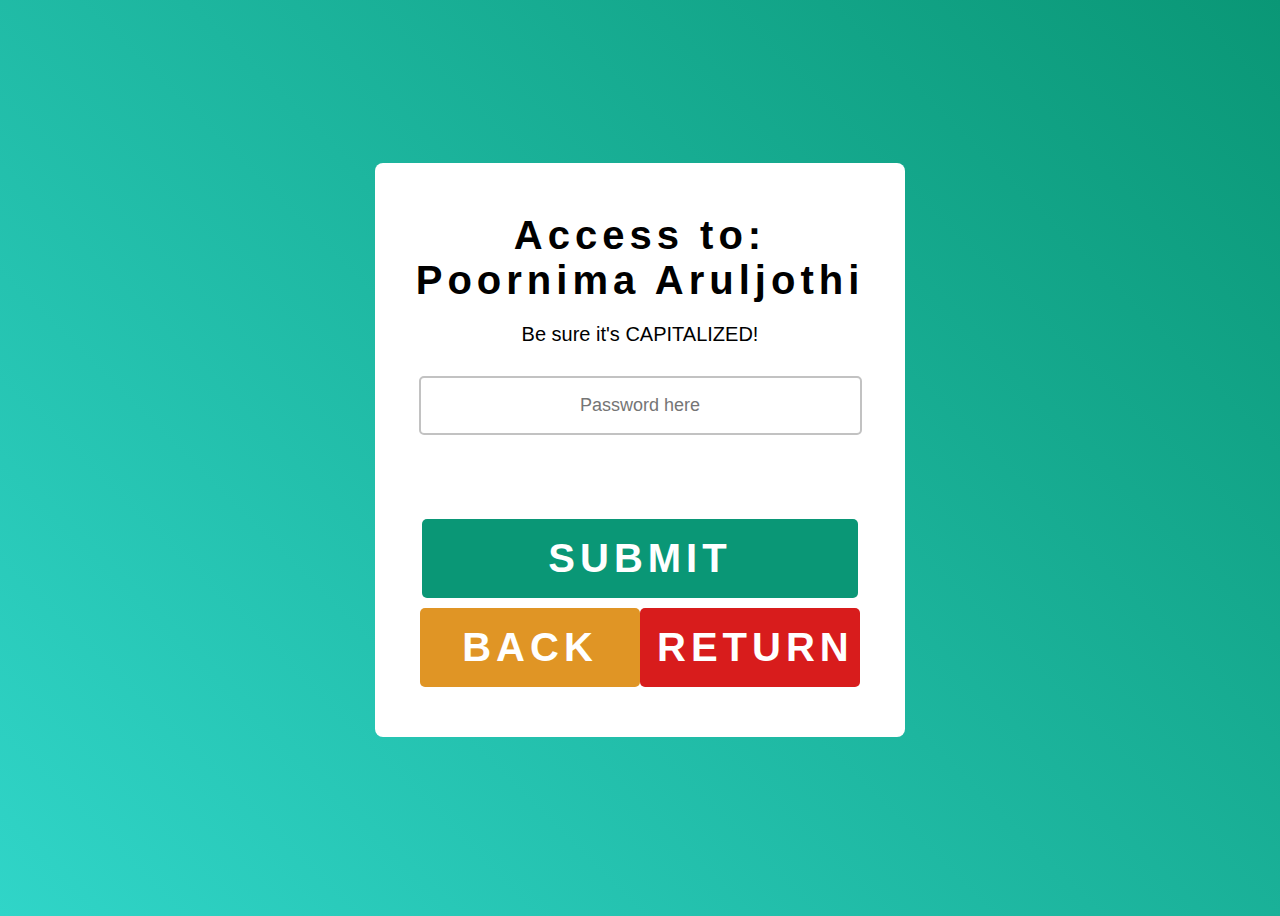
<file: PoornimaAr Autho.html>
<!DOCTYPE html>
<html lang="en">
<head>
    <meta charset="UTF-8">
    <meta name="viewport" content="width=device-width, initial-scale=1.0">
    <title>Authorization Checker</title>
    <link rel="stylesheet" href="style.css">
</head>
<body>
    <!--6 Locations is CHANGEABLE:  Label |    checkcode |     window.location.replace() |     2 backbround colors |       button color-->
    <form>
        <label for = "password">Access to:<br>Poornima Aruljothi</label> <!--access to "name" [CHANGEABLE]-->
        <p>Be sure it's CAPITALIZED!</p>
        <input type ="password" id = "password" required placeholder="Password here"/>
        <h1 id = "message"></h1>
        <p id = "note"></p>
        <p id = "incorrectnote"></p>
        <input type="button" onclick="check()"  value="SUBMIT"/>
        <div class="button-container">
            <input type="button" onclick = "bac()" value="BACK" id = "back"/>
            <input type="button" onclick = "ret()" value="RETURN" id= "return"/>
        </div>
    </form>
    <script>
        alert("Pressing ENTER to submit is unvailable, please use SUBMIT button. Thank you!");
        function check(){
            let password = document.getElementById("password").value;
            let message = document.getElementById("message");
            let note = document.getElementById("note");
            let innote = document.getElementById("incorrectnote");
            const checkcode = "PA18"; // checkcode is the password of eacher individual [CHANGEABLE]    !NO PASSCODE!
            console.log(password,message);

        // in this section, function should behave as followed: Enter password and click "submit" | if correct -> redirect user to next page | if incorrect -> user are given loop chance to try until correct
        // program this so when use presses "enter", it submits

            if(password.length != 0){
                if(password == checkcode){
                    message.textContent = "Password match!";
                    message.style.backgroundColor = "#3ae374";
                    note.textContent = "Welcome! Please wait.";
                    window.location.replace("https://sites.google.com/view/esolibra/study-content/poornima-aruljothi/private-views-poornima"); //link that it will be directed upon clicking [CHANGEABLE]
                    //inside replace() is the link be redirected to
                }
                else{
                    message.textContent = "Password not match!";
                    message.style.backgroundColor = "#ff4d4d";
                    note.textContent = "Please try again.";
                    innote.textContent = "Capitalized? Correct Owner's passcode?";
                }
            }
            else{
                alert("Password empty, enter a passcode.")
                message.textContent = "";
            }   
        }
        function bac(){
            window.location.replace("https://sites.google.com/view/esolibra/study-content");
        }
        function ret(){
            window.location.replace("https://sites.google.com/view/esolibra/home");
        }
    </script>
    <style>
        body{
            height: 100vh;
            font-family: "Poppins", sans-serif;
            background: linear-gradient(
                45deg,
                #30d5c8, /* [CHANGEABLE] */
                #0a9776 /* [CHANGEABLE] */
            );
        }
        form{
            background-color: #fff;
            width: 450px;
            padding: 50px 40px;
            position: absolute;
            transform: translate(-50%, -50%);
            top: 50%;
            left: 50%;
            border-radius: 8px;
            font-size: 40px;
            text-align: center;
            letter-spacing: 5px;
        }
        label{
            font-weight: bold;
            color: black;
        }
        input{
            width: 90%;
            margin-top: 10px;
            padding: 17px;
            border-radius: 5px;
            outline: none;
            color: rgb(3, 0, 17);
        }
        #password{
            margin-bottom: 5px;
            text-align: center;
            font-size: large;
        }
        input[type="password"]{
            border: 2px solid #c2c2c2;
        }
        input[type="button"]{
            background-color: #0a9776; /* [CHANGEABLE] */
            border: none;
            color: #fff;
            font-weight: bold;
            font-size: 40px;
            letter-spacing: 5px;
            cursor: pointer;
            margin-top: 10px;
            width: 97%;
        }
        input[type="button"]:hover{
            background-color: #0d5a48;
            color: #0a9776;
        }
        h1{
            font-size: 35px;
            text-align: center;
            margin: 15px 0;
            border-radius: 10px;
            display: inline-block;
            color: #fff;
            padding: 5px 20px;
            width: 88%;
        }
        p{
            font-size: 20px;
            letter-spacing: normal;
            display: block;
            color: black;
            text-align: center;
        }
        .button-container{
            display: table;
            position: relative;
            text-align: center;
            margin: auto;
        }
        #back{
            background-color: rgb(224, 149, 37);
            color: white;
            width: 220px;
        }
        #back:hover{
            background-color: rgb(83, 56, 14);
            color: rgb(224, 190, 39);
            width: 220px;
        }
        #return{
            background-color: rgb(216, 28, 28);
            color:#fff;
            width: 220px;
        }
        #return:hover{
            background-color: rgb(88, 12, 12);
            color:#e73737;
            width: 220px;
        }
    </style>
</body>
</html>
</file>
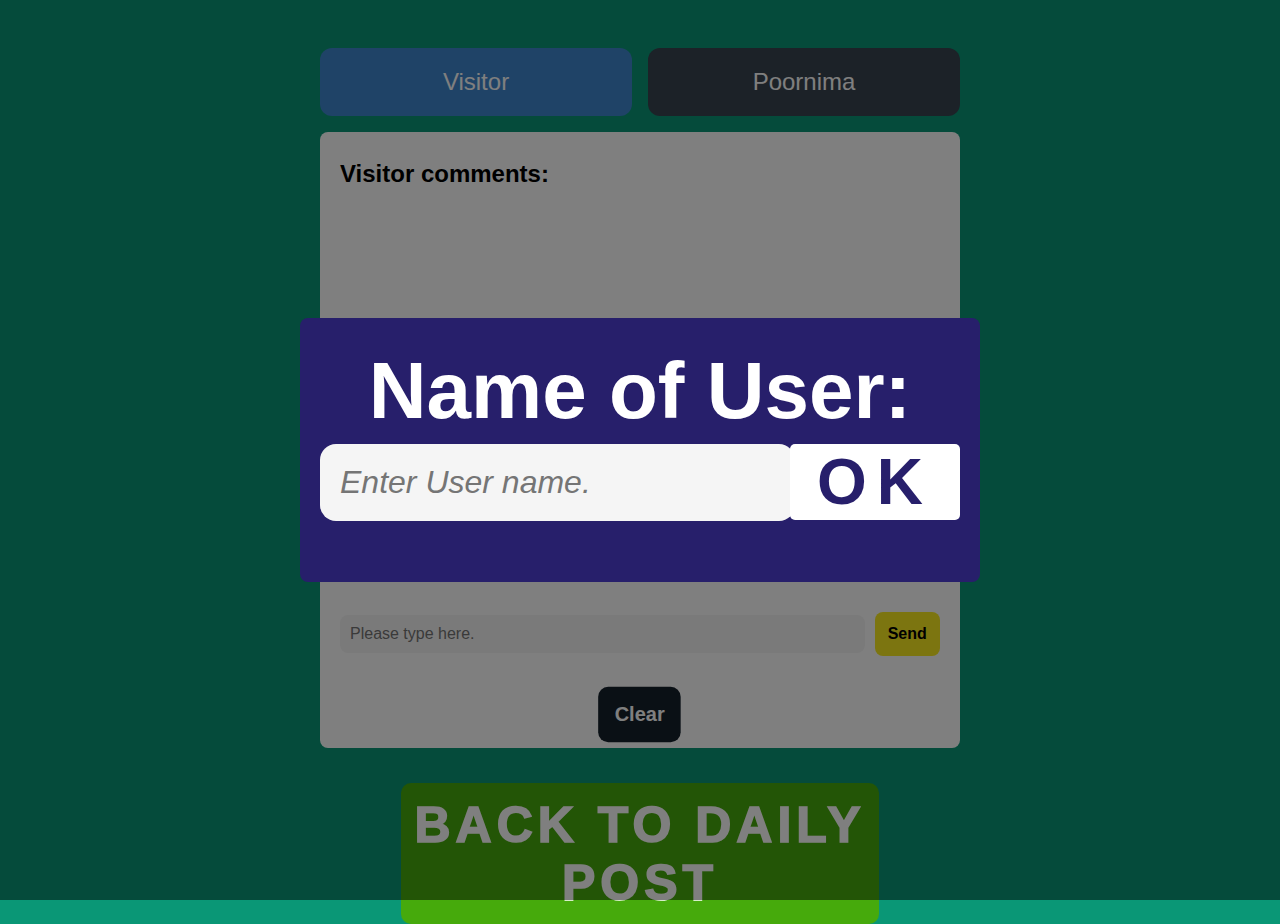
<file: PoornimaAR-FullChatboxHTML.html>
<!DOCTYPE html>
<html lang="en">
<head>
    <meta charset="UTF-8">
    <meta name="viewport" content="width=device-width, initial-scale=1.0">
    <title>Poornima Chatroom</title> <!--[CHANGEABLE]-->
</head>


<body> <!--Owner states the person who posts their post|Visitor states any users entering the chat-->
    <div id="labname">
        <form class="visitname" id="popname">
            <h1 id="visittitle">Name of User:</h1>
            <input type="text" id="visitorname" name="namecheck" required placeholder="Enter User name."/>
            <button type="submit" id="visitconf">OK</button>
        </form>
    </div>


    <div class = "person-selector">
        <button class = "button person-selector-button active-person" id = "visitor-selector">Visitor</button> <!-- active-person states who will appear first when load this website-->
        <button class = "button person-selector-button" id = "owner-selector">Poornima</button><!--[CHANGEABLE]-->
    </div>
    <div class = "chat-container">
        <h2 class = "chat-header">Visitor comments:</h2> <!--when first loaded, the heading in chatbox appears and will change after switching, [CHANGEABLE]-->
        <div class = "chat-messages">
        </div>
        <form class="chat-input-form">
            <input type="text" class="chat-input" required placeholder = "Please type here." id="inputtext"/> <!--this will show whats in the chat for the first time and will change in .js [CHANGEABLE]-->
            <button type = "submit" class = "button send-button">Send</button> <!--[CHANGEABLE]-->
        </form>
        <button class ="button clear-chat-button">Clear</button> <!--[CHANGEABLE]-->
    </div>
    <form id = "checkform">
        <label for = "passcheck" id="checklab">!Confirmation!</label><br>
        <h1 id="checkmess">This is restricted Access! Enter Personal's Password to message as Owner.</h1>
        <p id="conmess">Reset page if you want to return as Visitor.</p>
        <input type="password" id = "passcheck" required placeholder="Password"/><br>
        <input type="button" id ="passcon" onclick="pop()" value="SUBMIT"/>
    <!--    <input type="button" id = "passbac" onclick="bac()" value="BACK"/>
    I dont bloody know why is this BACK button so hard but i'll leave it be. Initially, it should remove the popup and users are forced to use Visitor only.-->
    </form>
    <form>
        <div class="button-container">
            <button type="button" onclick="bac()" id="backing">BACK TO DAILY POST</button>
        </div>
    </form>

    <script>
        //variables functions
        //below contains probably alot, i mean ALOT, of unused variables due to suffering amount of testings, feel free to remove if they're not conflicting
        const ownerSelectorBtn = document.querySelector('#owner-selector')
        const visitorSelectorBtn = document.querySelector('#visitor-selector')
        const chatHeader = document.querySelector('.chat-header')
        const chatMessages = document.querySelector('.chat-messages')
        const chatInputForm = document.querySelector('.chat-input-form')
        const chatInput = document.querySelector('.chat-input')
        const clearChatBtn = document.querySelector('.clear-chat-button')
        const passcon = document.getElementById('passcon')
        const form = document.getElementById('checkform')
        const passbac = document.getElementById('passbac')
        const ok = document.getElementById('visitconf')
        const labname = document.getElementById('labname')

        let conf = "lemon" //[CHANGEABLE]

        //this will label name of user upon entering the chatbox, i don't know how i did it but just take it! 'usern' will labels as 'visitor'
        labname.addEventListener('submit', (e) => {
            e.preventDefault()
            const namecheck = e.target.namecheck.value
            let usern = updateMessageSender(namecheck)
            labname.style.display = "none"
        })

        // text memories stored for reload
        // this will change where it store, a way to store individually [CHANGEABLE]
        const Poormessages = JSON.parse(localStorage.getItem('Poormessages')) || []


        // ${X} means variable mentioned, this states that X is a variable being classified whether it is Owner or Visitor in order to change color in this context
        // Since i can't change statement "if username === true then blue bg" so i did reverse by "if owner === true then blue bg"
        const createChatMessageElement = (message) => `
        <div class="message ${message.sender === `Poornima Aruljothi` ? 'blue-bg' : 'gray-bg'}"> 
            <div class="message-sender">${message.sender}</div>
            <div class="message-text">${message.text}</div>
            <div class="message-timestamp">${message.timestamp}</div>
        </div>
        `
        //this keeps memories texts after reload
        window.onload = () => {
        Poormessages.forEach((message) => {
            chatMessages.innerHTML += createChatMessageElement(message)
        })
        }
        // if let messageSender = Owner, it will stuck as Owner for both in comment
        let messageSender = 'Visitor'
        // this part follows up and replace any current text found in html with given text such as placeholder and header.
        const updateMessageSender = (name) => {
        messageSender = name
        chatHeader.innerText = `${messageSender} comments:`
        chatInput.placeholder = `Please type here.`

        if (name === 'Poornima Aruljothi') {//[CHANGEABLE]
            ownerSelectorBtn.classList.add('active-person')
            visitorSelectorBtn.classList.remove('active-person')
        }
        if (name === 'Visitor') {
            visitorSelectorBtn.classList.add('active-person')
            ownerSelectorBtn.classList.remove('active-person')
        }

        /* auto-focus the input field */
        chatInput.focus()
        }



        function pop(){
            let passcheck = document.getElementById('passcheck').value
            let confirmnote = document.getElementById("conmess")
            console.log(passcheck,confirmnote);
            if(passcheck != 0){
                if(passcheck === conf){
                    form.style.display = "none"
                    updateMessageSender('Poornima Aruljothi') //[CHANGEABLE]
                }
                else{
                    confirmnote.textContent = "Incorrect! Please try again; or reset the web page to return as Visitor."
                }
            }
        }
        // the function is not working, i don't know why, i don't know how, but i know i don't have the mind to fix this abomination. Function should "bring user back to Visitor text"
        /*function bac(){
            const updateMessageSender = (name) => {
            name = 'Visitor';
            chatHeader.innerText = `${messageSender} comments:`
            chatInput.placeholder = `Please type here.`
            if (name === 'Visitor') {
                visitorSelectorBtn.classList.add('active-person')
                ownerSelectorBtn.classList.remove('active-person')
            }
            }
        }*/

        //when on clicked, move to that message side
        ownerSelectorBtn.onclick = ownerSelectorBtn.addEventListener("click", event => {
            if(form.style.display === "block"){
                if(passcon.onclick){
                    passcheck.reset();
                    form.style.display = "none";
                    call(pop())
                }
                // NOT BLOOOOOOOODDDDDDDDDYYYYYYYY WORKING!!!!!!!!!!!!!!!!!!!!!!!!!!!!!!!!!!!!
                //if(passbac.onclick){
                //    form.style.display = "none";
                //    call(bac())
                //}
            }
            else{
                form.style.display ="block";
            }
        });
        visitorSelectorBtn.onclick = () => updateMessageSender('Visitor')

        const sendMessage = (e) => {
        e.preventDefault()
        // hour12 gives time in am/pm local time
        const timestamp = new Date().toLocaleString('en-US', { day: 'numeric', month: 'numeric', year:"numeric", hour:"numeric", minute:"numeric", hour12: false})

        const message = {
            sender: messageSender,
            text: chatInput.value,
            timestamp
        }

        /* Save message to local storage */
        Poormessages.push(message)
        localStorage.setItem('Poormessages', JSON.stringify(Poormessages))

        /* Add message to DOM */
        chatMessages.innerHTML += createChatMessageElement(message)

        /* Clear input field */
        chatInputForm.reset()

        /*  Scroll to bottom of chat messages */
        chatMessages.scrollTop = chatMessages.scrollHeight
        }

        chatInputForm.addEventListener('submit', sendMessage)
        //clearing function - this part will be removed!!!!!!!!!!
        clearChatBtn.addEventListener('click', () => {
        localStorage.clear()
        chatMessages.innerHTML = ''
        })

        function bac(){
            window.location.replace("https://sites.google.com/view/esolibra/daily-post")
        }

    </script>
    <style>
        body {
            background-color: #0a9776; /* this is overlayed*/
            /*background-image: url(Slide4.PNG);*/
            background-size: cover;
        }

        #labname{
        position: fixed; /* Sit on top of the page content */
        width: 100%; /* Full width (cover the whole page) */
        height: 100%; /* Full height (cover the whole page) */
        top: 0;
        left: 0;
        right: 0;
        bottom: 0;
        background-color: rgba(0,0,0,0.5); /* Black background with opacity */
        z-index: 2; /* Specify a stack order in case you're using a different order for other elements */
        display: block;
        }
        #popname{
        position: absolute;
        background: #271f6b;
        font-family: 'Roboto', sans-serif;
        width: 50%;
        border-radius: 0.5em;
        padding: 0.5em 1.25em;
        height: 15.5em;
        top: 0;
        left: 0;
        right: 0;
        bottom: 0;
        margin-top: auto;
        margin-bottom: auto;
        margin-left: auto;
        margin-right: auto;
        }
        #visittitle{
            font-size: 80px;
            text-align: center;
            color: #fff;
            margin-top: 3%;
            margin-bottom: 1%;
        }
        #visitorname{
        padding: 0.625em;
        border: none;
        border-radius: 0.5em;
        background-color: #f5f5f5;
        color: #333;
        font-size: 2em;
        font-style: italic;
        width: 64%;
        flex-grow: 1;
        position: absolute;
        margin: auto;
        }
        #visitconf{
        background-color: #ffffff;
        width: 25%;
        border: none;
        border-radius: 5px;
        color: #271f6b;
        font-size: 4em;
        letter-spacing: 10px;
        font-weight: bold;
        position: absolute;
        right: 20px;
        cursor: pointer;
        }

        #visitconf:after{
            content: "";
            background: #ffffff;
            border-radius: 5px;
            display: block;
            position: absolute;
            left: 20px;
            bottom: 0px;
            padding-top: 30%;
            padding-left: 100%;
            margin-left: -20px !important;
            margin-top: -30%;
            opacity: 0;
            transition: all 0.6s
        }

        #visitconf:active:after {
            padding: 0;
            margin: 0;
            opacity: 1;
            transition: 0s
        }

        .button {
        border: none;
        padding: 0.825em;
        border-radius: 0.5em;
        cursor: pointer;
        }

        .button:hover {
        filter: brightness(0.9);
        }

        .button:active {
        transform: translateY(2px);
        }

        .person-selector {
        display: flex;
        justify-content: center;
        gap: 1em;
        margin: 3em auto 1em;
        max-width: 40em;
        }

        .person-selector-button {
        width: 100%;
        background-color: #384450;
        color: #fff;
        font-size: x-large;
        }

        .active-person {
        background: #3e86ce;
        }

        .chat-container {
        background: #ffffff;
        font-family: 'Roboto', sans-serif;
        border-radius: 0.5em;
        padding: 0.5em 1.25em;
        margin: auto;
        max-width: 37.5em;
        height: 37.5em;
        }

        .chat-header {
        margin-bottom: 1em;
        color: #000000;
        }

        .chat-header h2 {
        font-size: 1.25em;
        font-weight: bold;
        }

        .chat-messages {
        height: 23em;
        overflow-y: scroll;
        }

        .chat-messages::-webkit-scrollbar {
        display: none;
        }

        .message {
        padding: 0.625em;
        border-radius: 1em;
        margin-bottom: 0.625em;
        display: flex;
        flex-direction: column;
        color: #fff;
        }

        .message-sender {
        font-weight: bold;
        margin-bottom: 0.31em;
        }

        .message-text {
        font-size: 1em;
        margin-bottom: 0.31em;
        word-wrap: break-word;
        font-family: serif;
        font-size: larger;
        }

        .message-timestamp {
        font-size: 0.75em;
        text-align: right;
        }

        .blue-bg {
        background-color: #3e86ce;
        }

        .gray-bg {
        background-color: #3d5365;
        }

        .chat-input-form {
        display: flex;
        align-items: center;
        margin-top: 2em;
        gap: 0.625em;
        }

        .chat-input {
        padding: 0.625em;
        border: none;
        border-radius: 0.5em;
        background-color: #f5f5f5;
        color: #333;
        font-size: 1em;
        flex-grow: 1;
        }

        .send-button {
        background-color: #f8ea20;
        color: #000000;
        font-size: 1em;
        font-weight: bold;
        }
        .send-button:hover{
        background-color: #645e0f;
        color: #faea56;
        }

        .clear-chat-button {
        display: block;
        color: #fff;
        background-color: #15202b;
        margin: 3em auto;
        font-weight: bold;
        transform: scale(1.5);
        }
        .clear-chat-button:hover{
            background-color: #ffffff;
            color: #060d14;
        }
        #checkform{
            display: none;
            position: absolute;
            background: #eede52;
            font-family: 'Roboto', sans-serif;
            border-radius: 0.5em;
            padding: 7em 1.25em;
            margin: auto;
            max-width: 37.5em;
            height: 34.5em;
            top:0px;
            left:0px;
            bottom: 120px;
            right:0px;
        }
        #checklab{
            color: #000000;
            font-size: 5em;
            font-weight: bolder;
            letter-spacing: 5px;
            text-align: center;
        }
        #checkmess{
            color: #000000;
            font-size: 2em;
            font-weight: bolder;
            letter-spacing: 5px;
            text-align: center;
            margin-top: 20px;
            margin-bottom: 40px;
        }
        #passcheck{
            padding: 1em;
            text-align: center;
            border: none;
            border-radius: 0.5em;
            background-color: #f5f5f5;
            color: #333;
            font-size: 2em;
            flex-grow: 1; 
            width: 90%;
            margin-top: 75px;
        }
        #passcon{
            padding: 0.25em;
            width: 60%;
            border-radius: 0.5em;
            border-width: 10px;
            border-color: #000000;
            background-color: #eede52;
            color: #000000;
            font-size: 50px;
            font-weight: bolder;
            cursor: pointer;
            letter-spacing: 10px;
            display: flex;
            margin: auto;
            margin-top: 2%;
        }
        #passcon:hover{
            padding: 0.25em;
            width: 60%;
            border-radius: 0.5em;
            border-width: 10px;
            border-color: #eede52;
            background-color: #635b14;
            color: #eede52;
            font-size: 50px;
            font-weight: bolder;
            cursor: pointer;
            letter-spacing: 10px;
            display: flex;
            margin: auto;
            margin-top: 2%;
        }
        #conmess{
            text-align: center;
            color: #000000;
            font-weight: bold;
            font-size: 1em;
            letter-spacing: 2px;
        }
        #backing{
            padding: 0.25em;
            width: 37.4%;
            border-radius: 10px;
            border: none;
            background-color: #46aa0c;
            color: #ffffff;
            font-size: 50px;
            font-weight: 1000;
            cursor: pointer;
            letter-spacing: 5px;
            display: flex;
            position: absolute;
            top: 87%;
            right: 31.3%;
            transition-duration: 0.2s;

        }
        #backing:hover{
            opacity: 0.7;
        }
    </style>
</body>
</html>
</file>
<file: style.css>
body{
    height: 100vh;
    font-family: "Poppins", sans-serif;
    background: linear-gradient(
        45deg,
        #8b51ff,
        #7a37ff
    );
}
form{
    background-color: #fff;
    width: 450px;
    padding: 50px 40px;
    position: absolute;
    transform: translate(-50%, -50%);
    top: 50%;
    left: 50%;
    border-radius: 8px;
    font-size: 40px;
    text-align: center;
    letter-spacing: 5px;
}
label{
    font-weight: bold;
    color: black;
}
input{
    width: 90%;
    margin-top: 10px;
    padding: 17px;
    border-radius: 5px;
    outline: none;
    color: rgb(3, 0, 17);
}
#password{
    margin-bottom: 5px;
    text-align: center;
    font-size: large;
}
input[type="password"]{
    border: 2px solid #c2c2c2;
}
input[type="button"]{
    background-color: #7a37ff;
    border: none;
    color: #fff;
    font-weight: bold;
    font-size: 40px;
    letter-spacing: 5px;
    cursor: pointer;
    margin-top: 10px;
    width: 97%;
}
h1{
    font-size: 35px;
    text-align: center;
    margin: 15px 0;
    border-radius: 10px;
    display: inline-block;
    color: #fff;
    padding: 5px 20px;
    width: 88%;
}
p{
    font-size: 20px;
    letter-spacing: normal;
    display: block;
    color: black;
    text-align: center;
}
</file>
